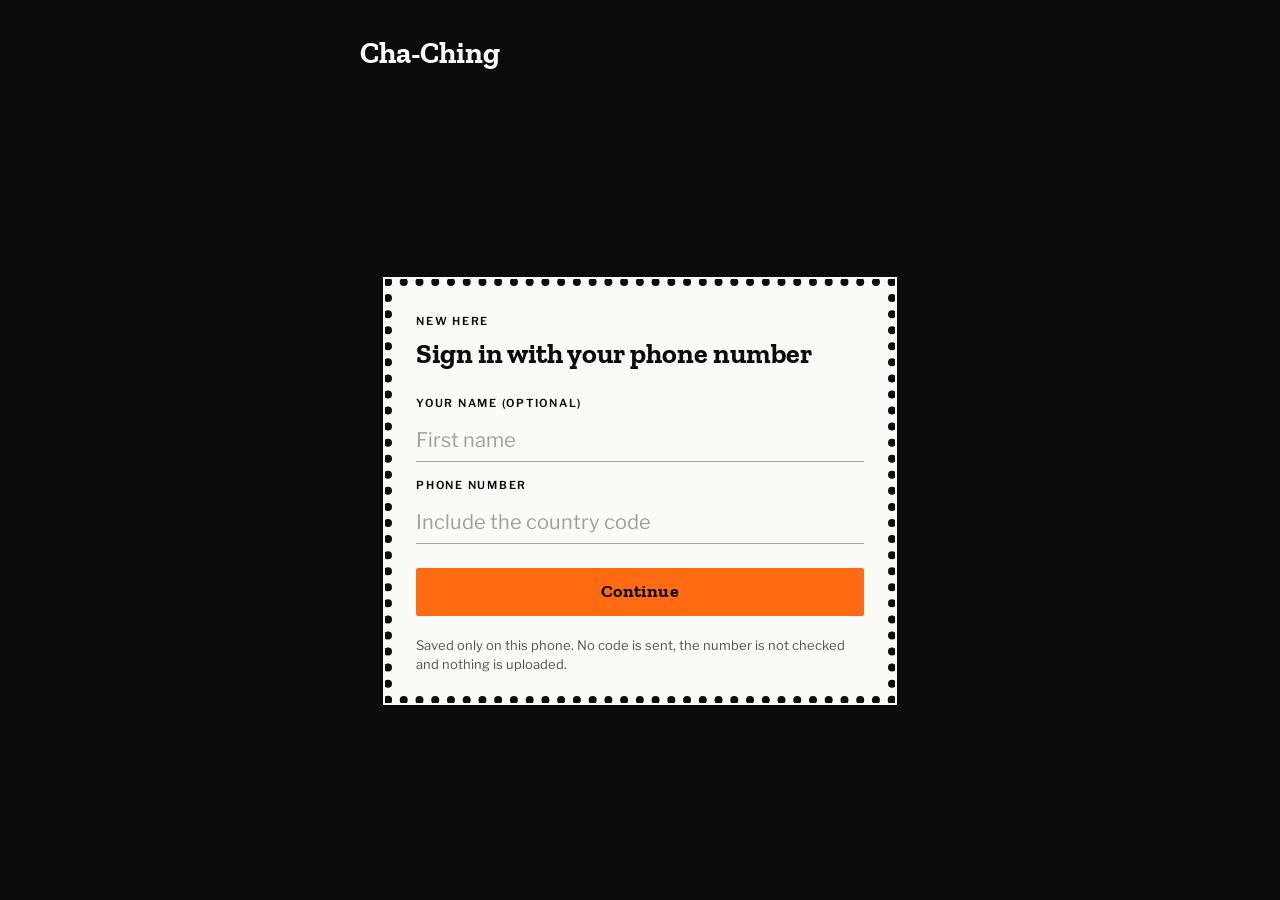
<file: index.html>
<!doctype html>
<html lang="en">
<head>
<meta charset="utf-8">
<meta name="viewport" content="width=device-width, initial-scale=1, viewport-fit=cover">
<title>Cha-Ching</title>
<meta name="description" content="Snap a receipt, read it on your device and keep a simple expense sheet. Works offline. Nothing leaves your phone.">
<meta name="color-scheme" content="dark">
<meta name="theme-color" content="#0B0B0C">
<meta name="apple-mobile-web-app-capable" content="yes">
<meta name="mobile-web-app-capable" content="yes">
<meta name="apple-mobile-web-app-status-bar-style" content="black">
<meta name="apple-mobile-web-app-title" content="Cha-Ching">
<meta name="format-detection" content="telephone=no">
<link rel="manifest" href="./manifest.webmanifest">
<link rel="icon" type="image/png" sizes="192x192" href="./icons/icon-192.png">
<link rel="apple-touch-icon" href="./icons/apple-touch-icon.png">
<link rel="apple-touch-startup-image" media="(device-width: 430px) and (device-height: 932px) and (-webkit-device-pixel-ratio: 3) and (orientation: portrait)" href="./splash/splash-1290x2796.png">
<link rel="apple-touch-startup-image" media="(device-width: 393px) and (device-height: 852px) and (-webkit-device-pixel-ratio: 3) and (orientation: portrait)" href="./splash/splash-1179x2556.png">
<link rel="apple-touch-startup-image" media="(device-width: 390px) and (device-height: 844px) and (-webkit-device-pixel-ratio: 3) and (orientation: portrait)" href="./splash/splash-1170x2532.png">
<link rel="apple-touch-startup-image" media="(device-width: 428px) and (device-height: 926px) and (-webkit-device-pixel-ratio: 3) and (orientation: portrait)" href="./splash/splash-1284x2778.png">
<link rel="apple-touch-startup-image" media="(device-width: 375px) and (device-height: 812px) and (-webkit-device-pixel-ratio: 3) and (orientation: portrait)" href="./splash/splash-1125x2436.png">
<link rel="apple-touch-startup-image" media="(device-width: 414px) and (device-height: 896px) and (-webkit-device-pixel-ratio: 3) and (orientation: portrait)" href="./splash/splash-1242x2688.png">
<link rel="apple-touch-startup-image" media="(device-width: 414px) and (device-height: 896px) and (-webkit-device-pixel-ratio: 2) and (orientation: portrait)" href="./splash/splash-828x1792.png">
<link rel="apple-touch-startup-image" media="(device-width: 375px) and (device-height: 667px) and (-webkit-device-pixel-ratio: 2) and (orientation: portrait)" href="./splash/splash-750x1334.png">
<link rel="apple-touch-startup-image" media="(device-width: 414px) and (device-height: 736px) and (-webkit-device-pixel-ratio: 3) and (orientation: portrait)" href="./splash/splash-1242x2208.png">
<link rel="apple-touch-startup-image" media="(device-width: 402px) and (device-height: 874px) and (-webkit-device-pixel-ratio: 3) and (orientation: portrait)" href="./splash/splash-1206x2622.png">
<link rel="apple-touch-startup-image" media="(device-width: 440px) and (device-height: 956px) and (-webkit-device-pixel-ratio: 3) and (orientation: portrait)" href="./splash/splash-1320x2868.png">
<link rel="apple-touch-startup-image" media="(device-width: 834px) and (device-height: 1194px) and (-webkit-device-pixel-ratio: 2) and (orientation: portrait)" href="./splash/splash-1668x2388.png">
<link rel="apple-touch-startup-image" media="(device-width: 1024px) and (device-height: 1366px) and (-webkit-device-pixel-ratio: 2) and (orientation: portrait)" href="./splash/splash-2048x2732.png">
<link rel="preconnect" href="https://fonts.googleapis.com">
<link rel="preconnect" href="https://fonts.gstatic.com" crossorigin>
<link href="https://fonts.googleapis.com/css2?family=Libre+Franklin:wght@400;500;600&family=Zilla+Slab:wght@500;700&display=swap" rel="stylesheet" media="print" onload="this.media='all'">
<noscript><link href="https://fonts.googleapis.com/css2?family=Libre+Franklin:wght@400;500;600&family=Zilla+Slab:wght@500;700&display=swap" rel="stylesheet"></noscript>
<script>try{if(JSON.parse(localStorage.getItem('receipt-snap.theme'))==='light')document.documentElement.dataset.theme='light'}catch(e){}</script>
<style>html,body{margin:0;background:#0B0B0C}html[data-theme="light"],html[data-theme="light"] body{background:#F2F2F7}</style>
<link rel="stylesheet" href="./css/theme.css">
<link rel="stylesheet" href="./css/style.css">
</head>
<body data-screen="capture">
<svg width="0" height="0" style="position:absolute" aria-hidden="true" focusable="false">
  <symbol id="i-receipt" viewBox="0 0 24 24"><path d="M5 3h14v18l-2.3-1.5L14.3 21 12 19.5 9.7 21l-2.4-1.5L5 21z"/><path d="M9 8h6M9 12h6M9 16h3"/></symbol>
  <symbol id="i-home" viewBox="0 0 24 24"><path d="M4 11l8-7 8 7M6 10v10h12V10M10 20v-5h4v5"/></symbol>
  <symbol id="i-sun" viewBox="0 0 24 24"><circle cx="12" cy="12" r="4"/><path d="M12 3v2M12 19v2M3 12h2M19 12h2M5.6 5.6l1.4 1.4M17 17l1.4 1.4M5.6 18.4L7 17M17 7l1.4-1.4"/></symbol>
  <symbol id="i-sound" viewBox="0 0 24 24"><path d="M4 9.5v5h3.5L12 18.5v-13L7.5 9.5zM15.5 9a4 4 0 0 1 0 6M18 6.5a8 8 0 0 1 0 11"/></symbol>
  <symbol id="i-cog" viewBox="0 0 24 24"><circle cx="12" cy="12" r="3"/><path d="M19.4 15a1.65 1.65 0 0 0 .33 1.82l.06.06a2 2 0 0 1 0 2.83 2 2 0 0 1-2.83 0l-.06-.06a1.65 1.65 0 0 0-1.82-.33 1.65 1.65 0 0 0-1 1.51V21a2 2 0 0 1-2 2 2 2 0 0 1-2-2v-.09A1.65 1.65 0 0 0 9 19.4a1.65 1.65 0 0 0-1.82.33l-.06.06a2 2 0 0 1-2.83 0 2 2 0 0 1 0-2.83l.06-.06a1.65 1.65 0 0 0 .33-1.82 1.65 1.65 0 0 0-1.51-1H3a2 2 0 0 1-2-2 2 2 0 0 1 2-2h.09A1.65 1.65 0 0 0 4.6 9a1.65 1.65 0 0 0-.33-1.82l-.06-.06a2 2 0 0 1 0-2.83 2 2 0 0 1 2.83 0l.06.06a1.65 1.65 0 0 0 1.82.33H9a1.65 1.65 0 0 0 1-1.51V3a2 2 0 0 1 2-2 2 2 0 0 1 2 2v.09a1.65 1.65 0 0 0 1 1.51 1.65 1.65 0 0 0 1.82-.33l.06-.06a2 2 0 0 1 2.83 0 2 2 0 0 1 0 2.83l-.06.06a1.65 1.65 0 0 0-.33 1.82V9a1.65 1.65 0 0 0 1.51 1H21a2 2 0 0 1 2 2 2 2 0 0 1-2 2h-.09a1.65 1.65 0 0 0-1.51 1z"/></symbol>
  <symbol id="i-plus" viewBox="0 0 24 24"><path d="M12 5v14M5 12h14"/></symbol>
  <symbol id="i-camera" viewBox="0 0 24 24"><path d="M3 8.5A2.5 2.5 0 0 1 5.5 6h1.8l1.6-2h6.2l1.6 2h1.8A2.5 2.5 0 0 1 21 8.5v9a2.5 2.5 0 0 1-2.5 2.5h-13A2.5 2.5 0 0 1 3 17.5z"/><circle cx="12" cy="13" r="3.5"/></symbol>
  <symbol id="i-scan" viewBox="0 0 24 24"><path d="M4 8V5.5A1.5 1.5 0 0 1 5.5 4H8M16 4h2.5A1.5 1.5 0 0 1 20 5.5V8M20 16v2.5a1.5 1.5 0 0 1-1.5 1.5H16M8 20H5.5A1.5 1.5 0 0 1 4 18.5V16M8 12h8"/></symbol>
  <symbol id="i-list" viewBox="0 0 24 24"><path d="M9 6h11M9 12h11M9 18h11M4.5 6h.01M4.5 12h.01M4.5 18h.01"/></symbol>
  <symbol id="i-settings" viewBox="0 0 24 24"><path d="M4 6h9M17 6h3M4 12h3M11 12h9M4 18h11M19 18h1"/><circle cx="15" cy="6" r="2"/><circle cx="9" cy="12" r="2"/><circle cx="17" cy="18" r="2"/></symbol>
  <symbol id="i-trash" viewBox="0 0 24 24"><path d="M4 7h16M10 11v6M14 11v6M6 7l1 13h10l1-13M9 7V4h6v3"/></symbol>
  <symbol id="i-download" viewBox="0 0 24 24"><path d="M12 4v11M7 10l5 5 5-5M5 20h14"/></symbol>
  <symbol id="i-upload" viewBox="0 0 24 24"><path d="M12 15V4M7 9l5-5 5 5M5 20h14"/></symbol>
  <symbol id="i-share" viewBox="0 0 24 24"><path d="M12 3v12M8 7l4-4 4 4M7 11H5v10h14V11h-2"/></symbol>
  <symbol id="i-shield" viewBox="0 0 24 24"><path d="M12 3l7 3v6c0 4.5-3 7.5-7 9-4-1.5-7-4.5-7-9V6z"/><path d="M9 12l2 2 4-4"/></symbol>
  <symbol id="i-install" viewBox="0 0 24 24"><rect x="6" y="2.5" width="12" height="19" rx="2.5"/><path d="M12 7v7M9 11l3 3 3-3"/></symbol>
</svg>

<header class="topbar">
  <div class="topbar-in">
    <div class="brand">Cha-Ching</div>
    <div class="top-right">
      <div id="postmark" class="postmark" role="img" aria-label="Today"><span id="pm-mon">OCT</span><span id="pm-day">22</span></div>
      <span id="top-label" class="top-label" hidden></span>
      <div id="top-toggles" class="toggles" role="group" aria-label="Quick switches">
        <span id="tg-cheat-wrap" class="swwrap" hidden><button type="button" id="tg-cheat" class="sw" role="switch" aria-checked="false" aria-label="Cheat day"><span class="knob"><span class="em" aria-hidden="true">&#127829;</span></span></button></span>
        <button type="button" id="tg-theme" class="sw" role="switch" aria-checked="false" aria-label="Light theme"><span class="knob"><svg class="i-off" viewBox="0 0 24 24" aria-hidden="true"><path d="M20 14.5A8 8 0 1 1 9.5 4 6.5 6.5 0 0 0 20 14.5z"/></svg><svg class="i-on" viewBox="0 0 24 24" aria-hidden="true"><circle cx="12" cy="12" r="4"/><path d="M12 3v2M12 19v2M3 12h2M19 12h2M5.6 5.6l1.4 1.4M17 17l1.4 1.4M5.6 18.4L7 17M17 7l1.4-1.4"/></svg></span></button>
        <button type="button" id="tg-sound" class="sw" role="switch" aria-checked="true" aria-label="Sound"><span class="knob"><svg class="i-off" viewBox="0 0 24 24" aria-hidden="true"><path d="M4 9.5v5h3.5L12 18.5v-13L7.5 9.5zM16 9.5l5 5M21 9.5l-5 5"/></svg><svg class="i-on" viewBox="0 0 24 24" aria-hidden="true"><path d="M4 9.5v5h3.5L12 18.5v-13L7.5 9.5zM15.5 9a4 4 0 0 1 0 6"/></svg></span></button>
      </div>
      <div id="menu-wrap" class="menu-wrap">
        <button type="button" id="menu-btn" class="dots" aria-label="More options" aria-haspopup="menu" aria-expanded="false"><svg viewBox="0 0 24 24" aria-hidden="true"><circle cx="12" cy="5" r="2"/><circle cx="12" cy="12" r="2"/><circle cx="12" cy="19" r="2"/></svg></button>
        <ul id="menu" class="menu" role="menu" aria-label="More options">
          <li role="none"><button type="button" role="menuitem" id="menu-settings"><svg class="ic" aria-hidden="true"><use href="#i-cog"/></svg><span>Settings</span></button></li>
          <li role="none"><button type="button" role="menuitem" id="menu-invite"><span class="em" aria-hidden="true">&#128587;</span><span>Invite a friend</span></button></li>
        </ul>
      </div>
    </div>
  </div>
</header>

<main id="main">
  <section id="view-welcome" class="view" aria-labelledby="wel-h" hidden>
    <div id="wel-form-wrap" class="screen">
      <div class="stamp paper wel-card">
        <p class="lbl">NEW HERE</p>
        <h1 id="wel-h" class="big">Sign in with your phone number</h1>
        <form id="welcome-form" class="wel-form" novalidate>
          <label class="lbl" for="w-name">YOUR NAME (OPTIONAL)</label>
          <input id="w-name" class="line-in" type="text" maxlength="40" autocomplete="given-name" autocapitalize="words" placeholder="First name">
          <label class="lbl" for="w-phone">PHONE NUMBER</label>
          <input id="w-phone" class="line-in" type="tel" inputmode="tel" autocomplete="tel" maxlength="24" placeholder="Include the country code">
          <button type="submit" class="btn btn-primary">Continue</button>
        </form>
        <p class="small-note">Saved only on this phone. No code is sent, the number is not checked and nothing is uploaded.</p>
      </div>
    </div>
    <div id="wel-done" class="screen" hidden>
      <div class="stamp paper wel-card">
        <p class="lbl">WELCOME</p>
        <h1 id="wel-name" class="big"></h1>
        <p>Snap a receipt and your expense sheet fills itself in. Everything stays on this phone.</p>
        <button type="button" id="btn-start" class="btn btn-primary">Start</button>
      </div>
    </div>
  </section>

  <section id="view-home" class="view" aria-labelledby="home-h" hidden>
    <p id="home-date" class="lbl lbl-g"></p>
    <h1 id="home-h" class="big home-h">Hello</h1>
    <div id="home-card" class="stamp paper home-card" role="button" tabindex="0" aria-label="Open the sheet">
      <p id="home-count" class="lbl">TODAY</p>
      <div id="home-totals" class="totals"></div>
      <div id="home-limit" class="home-limit" hidden>
        <p id="home-limit-text" class="home-limit-text"></p>
        <div class="lim-bar"><i id="lim-fill"></i></div>
      </div>
    </div>
    <button type="button" id="btn-limit" class="btn limit-btn"></button>
    <div class="home-actions">
      <button type="button" id="btn-home-scan" class="btn btn-primary tile"><svg class="ic" aria-hidden="true"><use href="#i-camera"/></svg><span>Snap it!</span></button>
      <button type="button" id="btn-add" class="btn tile"><svg class="ic" aria-hidden="true"><use href="#i-plus"/></svg><span>Spill the beans</span></button>
    </div>
  </section>

  <div id="limit-dialog" class="dialog" role="dialog" aria-modal="true" aria-labelledby="ld-title" hidden>
    <div class="dialog-card stamp paper">
      <div class="q-emoji" aria-hidden="true">&#128721;</div>
      <h2 id="ld-title" class="big q-title">Pocket Police, On Duty</h2>
      <p class="q-sub">Set a daily spending limit. If you go over, the card blinks red until you flip Cheat day.</p>
      <div class="q-amount ld-amount">
        <span class="q-cur"><span id="ld-sym">Rs</span><select id="ld-cur" aria-label="Currency"></select></span>
        <input id="ld-amount" class="q-in" type="text" inputmode="decimal" placeholder="0.00" enterkeyhint="done" aria-label="Daily limit">
      </div>
      <p id="ld-err" class="q-error" aria-live="polite"></p>
      <div class="ld-actions">
        <button type="button" id="ld-save" class="btn btn-primary">Set limit</button>
        <button type="button" id="ld-cancel" class="btn">Forget it</button>
      </div>
      <button type="button" id="ld-remove" class="btn-link ld-remove" hidden>Remove my limit</button>
    </div>
  </div>

  <section id="view-quest" class="view" aria-labelledby="q-title" hidden>
    <div class="q-top">
      <button type="button" id="q-back" class="btn-link">Back</button>
      <span id="q-step" class="lbl"></span>
      <button type="button" id="q-cancel" class="btn-link">Forget it</button>
    </div>
    <div class="stamp paper q-card">
      <div id="q-emoji" class="q-emoji" aria-hidden="true">&#128527;</div>
      <h1 id="q-title" class="big q-title"></h1>
      <p id="q-sub" class="q-sub"></p>
      <div id="q-body" class="q-body"></div>
    </div>
    <div class="q-actions"><button type="button" id="q-next" class="btn btn-primary">And then?</button></div>
  </section>

  <section id="view-summary" class="view" aria-labelledby="sum-h" hidden>
    <div class="view-head">
      <h1 id="sum-h">Bill summary</h1>
      <button type="button" id="btn-sum-back" class="btn-link">Back</button>
    </div>
    <div class="stamp paper sum-card"><pre id="sum-text" class="sum-pre"></pre></div>
    <div class="sum-actions">
      <button type="button" id="btn-sum-copy" class="btn">Grab the text</button>
      <button type="button" id="btn-sum-pdf" class="btn btn-primary">Get the paperwork (PDF)</button>
    </div>
  </section>

  <section id="view-scan" class="view" aria-labelledby="scan-h" hidden>
    <h1 id="scan-h" class="sr-only">Snap it!</h1>

    <div id="capture" class="screen">
      <div class="stamp viewfinder">
        <div id="vf" class="vf-frame">
          <video id="cam" playsinline muted autoplay aria-label="Camera preview"></video>
          <div class="ph" aria-hidden="true">
            <div class="ph-receipt">
              <i class="ph-c" style="width:92px;height:9px;background:var(--ph-mid)"></i>
              <i class="ph-c" style="width:112px;height:5px;background:var(--ph-line);margin-bottom:6px"></i>
              <div class="ph-row"><i style="width:78px"></i><i style="width:30px"></i></div>
              <div class="ph-row"><i style="width:60px"></i><i style="width:30px"></i></div>
              <div class="ph-row"><i style="width:90px"></i><i style="width:34px"></i></div>
              <div class="ph-row"><i style="width:50px"></i><i style="width:28px"></i></div>
              <div class="ph-rule"></div>
              <div class="ph-row ph-total"><i style="width:44px"></i><i style="width:50px"></i></div>
            </div>
          </div>
          <div class="flash"></div>
        </div>
      </div>
      <p id="cam-caption" class="caption" aria-live="polite">Keep the receipt inside the stamp.</p>
      <button type="button" id="cam-allow" class="btn-link cam-allow" hidden>Let me see</button>
      <div class="controls">
        <div class="c-left">
          <input id="file-upload" class="sr-only" type="file" accept="image/*">
          <label for="file-upload" class="btn btn-sm">Got a pic?</label>
        </div>
        <button type="button" id="btn-snap" class="shutter" aria-label="Take photo"><span>SNAP</span></button>
        <div class="c-right"><button type="button" id="btn-sheet" class="btn btn-sm">Damages!</button></div>
      </div>
      <input id="file-camera" class="sr-only" type="file" accept="image/*" capture="environment" tabindex="-1">
      <button type="button" id="btn-manual" class="btn-link">No receipt? No problem</button>
    </div>

    <div id="work" class="screen" hidden>
      <div id="reading" class="reading" hidden>
        <div class="stamp viewfinder">
          <figure id="preview" class="vf-frame" hidden><img id="preview-img" alt="Receipt photo"></figure>
        </div>
        <div id="progress" class="progress">
          <div id="progress-bar" class="progress-track" role="progressbar" aria-label="Scan progress" aria-valuemin="0" aria-valuemax="100" aria-valuenow="0"><div id="progress-fill" class="progress-fill"></div></div>
          <p id="progress-text" class="progress-text" aria-live="polite"></p>
        </div>
      </div>

      <form id="form" class="review" hidden novalidate autocomplete="off">
        <h2 id="form-title" class="sr-only">Check the details</h2>
        <p id="form-hint" class="notice" hidden></p>
        <div class="stamp paper">
          <div id="seal" class="seal" aria-hidden="true">
            <div class="seal-in"><span id="seal-cat" class="seal-cat"></span><span id="seal-date" class="seal-date"></span></div>
          </div>
          <div class="fld fld-shop" data-f="shop">
            <label class="lbl" for="f-shop">SHOP</label>
            <textarea id="f-shop" class="shop-in" rows="1" maxlength="120" placeholder="Tap to add the shop" autocapitalize="words" enterkeyhint="next"></textarea>
          </div>
          <hr class="rule">
          <div class="fld" data-f="amount">
            <label class="lbl" for="f-amount">AMOUNT</label>
            <div class="amount-row">
              <span class="cur"><span id="cur-sym" class="cur-sym">Rs</span><select id="f-currency" aria-label="Currency"></select></span>
              <input id="f-amount" class="amt-in" type="text" inputmode="decimal" placeholder="0.00" required enterkeyhint="done">
            </div>
            <span id="amt-measure" class="amt-measure" aria-hidden="true"></span>
          </div>
          <hr class="rule">
          <div class="date-row">
            <div class="fld" data-f="date">
              <label class="lbl" for="f-date">DATE</label>
              <div class="date-val"><span id="date-text" class="date-text"></span><input id="f-date" type="date" required></div>
            </div>
            <span class="cat-btn">Change category<select id="f-category" aria-label="Category"></select></span>
          </div>
        </div>

        <div class="pay-block">
          <div class="pay-row">
            <span class="lbl lbl-g">TYPE</span>
            <div class="seg" role="group" aria-label="Type">
              <button type="button" id="k-exp" aria-pressed="true">Money out</button>
              <button type="button" id="k-inc" aria-pressed="false">Money in</button>
            </div>
          </div>
          <div id="pay-wrap">
            <div class="pay-row">
              <span class="lbl lbl-g">PAID WITH</span>
              <div class="seg" role="group" aria-label="Paid with">
                <button type="button" id="p-cash" aria-pressed="true">Cash</button>
                <button type="button" id="p-card" aria-pressed="false">Card</button>
              </div>
            </div>
            <input id="f-card" class="card-in" type="text" maxlength="40" placeholder="Card name, e.g. Visa 4521" autocapitalize="words" hidden>
          </div>
        </div>

        <details id="more" class="more">
          <summary>Note and scanned text</summary>
          <label class="more-f"><span class="lbl lbl-g">NOTE (OPTIONAL)</span><textarea id="f-note" rows="2" maxlength="500"></textarea></label>
          <div id="raw" hidden><span class="lbl lbl-g">SCANNED TEXT</span><pre id="raw-text"></pre></div>
        </details>

        <div class="lbl lbl-g sheet-lbl">SHEET, LATEST ROWS</div>
        <div id="sheet-rows" class="sheet"></div>

        <button type="button" id="btn-delete" class="btn-link link-danger" hidden>Make it disappear</button>

        <div class="actions">
          <button type="button" id="btn-discard" class="btn">Nope, again</button>
          <button type="submit" id="btn-save" class="btn btn-primary">Lock it in</button>
        </div>
      </form>
    </div>
  </section>

  <section id="view-expenses" class="view" aria-labelledby="exp-h" hidden>
    <div class="view-head">
      <h1 id="exp-h">Sheet</h1>
      <label id="month-wrap" class="month"><span class="sr-only">Month</span><select id="month"></select></label>
    </div>
    <div id="summary" class="stamp paper summary" hidden>
      <p id="summary-count" class="lbl"></p>
      <div id="totals" class="totals"></div>
    </div>
    <div id="sum-grid" class="sum-grid" hidden>
      <button type="button" id="btn-sum-week" class="btn">How was my week?</button>
      <button type="button" id="btn-sum-month" class="btn">Judge my month</button>
    </div>
    <ul id="list" class="list"></ul>
    <div id="empty" class="empty" hidden>
      <h2>No entries yet</h2>
      <p>Scan your first receipt and it will be added to the sheet.</p>
      <button type="button" id="btn-first" class="btn btn-primary">Snap it!</button>
    </div>
  </section>

  <section id="view-settings" class="view" aria-labelledby="set-h" hidden>
    <div class="view-head"><h1 id="set-h">Settings</h1></div>
    <div class="sec">
      <label class="lbl lbl-g" for="s-currency">DEFAULT CURRENCY</label>
      <select id="s-currency" class="sel"></select>
    </div>
    <div class="sec">
      <h2>Export</h2>
      <label class="lbl lbl-g" for="export-scope">EXPENSES TO INCLUDE</label>
      <select id="export-scope" class="sel"><option value="filter">Current month filter</option><option value="all">All expenses</option></select>
      <button type="button" id="btn-csv" class="btn">Spreadsheet-ify</button>
      <p class="note">Opens in Excel, Numbers or Google Sheets.</p>
    </div>
    <div class="sec">
      <h2>Backup</h2>
      <button type="button" id="btn-backup" class="btn">Export JSON backup</button>
      <input id="file-import" class="sr-only" type="file" accept="application/json,.json">
      <label for="file-import" class="btn">Import JSON backup</label>
      <p class="note">A backup holds every expense with its thumbnail. Importing adds to what is already here.</p>
    </div>
    <div id="install-card" class="sec" hidden>
      <h2>Install</h2>
      <button type="button" id="btn-install" class="btn btn-primary" hidden>Install app</button>
      <p id="ios-hint" class="note" hidden>Tap <strong>Share</strong> <svg class="ic ic-inline" aria-hidden="true"><use href="#i-share"/></svg> then <strong>Add to Home Screen</strong> to use Cha-Ching like an app.</p>
    </div>
    <div class="sec">
      <h2>Everything stays on this device</h2>
      <p class="note">Photos are read by a text reader running inside your browser and are never uploaded. Expenses are stored only in this browser. The reader (a few MB) is downloaded once on your first scan, after that scanning works offline.</p>
    </div>
    <div id="profile-card" class="sec" hidden>
      <h2>Your details</h2>
      <p id="profile-text" class="note"></p>
      <button type="button" id="btn-signout" class="btn">Remove my details</button>
    </div>
    <div class="sec">
      <h2>Data</h2>
      <button type="button" id="btn-clear" class="btn btn-danger">Clear all data</button>
    </div>
    <p class="note credit">Part of my portfolio: <a href="https://naweenkavinda.github.io/portfolio/">naweenkavinda.github.io/portfolio</a></p>
  </section>
</main>

<nav class="tabbar" aria-label="Main">
  <div class="tabbar-in">
    <button type="button" class="tab" data-view="home"><svg class="ic" aria-hidden="true"><use href="#i-home"/></svg><span>Home</span></button>
    <button type="button" class="tab" data-view="scan"><svg class="ic" aria-hidden="true"><use href="#i-scan"/></svg><span>Scan</span></button>
    <button type="button" class="tab" data-view="expenses"><svg class="ic" aria-hidden="true"><use href="#i-list"/></svg><span>Damages!</span></button>
  </div>
</nav>

<div id="toast" class="toast" role="status" aria-live="polite" hidden></div>
<div id="drop" class="drop-overlay" hidden><span>Drop the photo to scan it</span></div>
<noscript><p class="noscript">Cha-Ching needs JavaScript to run.</p></noscript>

<script src="js/parser.js"></script>
<script src="js/db.js"></script>
<script src="js/ocr.js"></script>
<script src="js/camera.js"></script>
<script src="js/coins.js"></script>
<script src="js/app.js"></script>
</body>
</html>
</file>
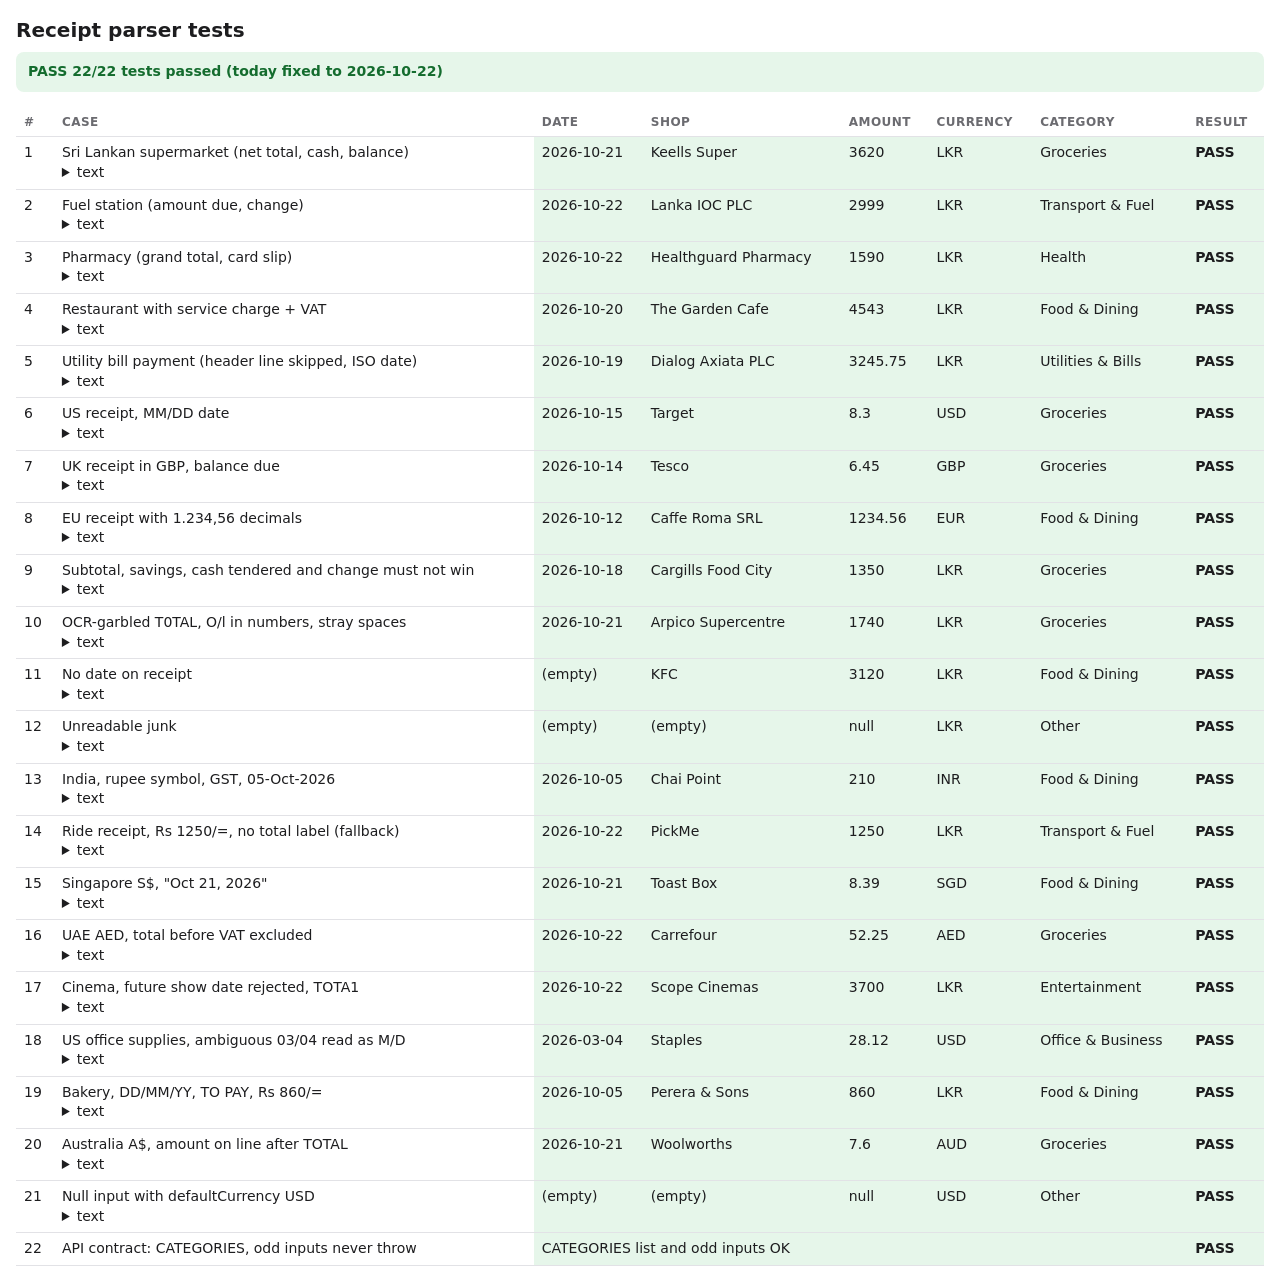
<file: tests/parser-tests.html>
<!doctype html>
<html lang="en">
<head>
<meta charset="utf-8">
<meta name="viewport" content="width=device-width,initial-scale=1">
<title>Parser tests</title>
<style>
  :root { --bg: #ffffff; --fg: #1d1d1f; --muted: #6b6b70; --line: #e2e2e6; --ok: #e6f6ea; --okfg: #146c2e; --bad: #fdeaea; --badfg: #a3191d; }
  @media (prefers-color-scheme: dark) {
    :root { --bg: #151517; --fg: #ececf0; --muted: #9a9aa2; --line: #2c2c31; --ok: #12301c; --okfg: #7fd99a; --bad: #3a1517; --badfg: #ff9a9a; }
  }
  body { background: var(--bg); color: var(--fg); font: 14px/1.4 system-ui, -apple-system, "Segoe UI", sans-serif; margin: 0; padding: 16px; }
  h1 { font-size: 20px; margin: 0 0 8px; }
  #summary { font-weight: 600; margin: 0 0 16px; padding: 10px 12px; border-radius: 8px; }
  #summary.pass { background: var(--ok); color: var(--okfg); }
  #summary.fail { background: var(--bad); color: var(--badfg); }
  .wrap { overflow-x: auto; }
  table { border-collapse: collapse; width: 100%; min-width: 760px; }
  th, td { border-bottom: 1px solid var(--line); padding: 6px 8px; text-align: left; vertical-align: top; }
  th { font-size: 12px; text-transform: uppercase; letter-spacing: .04em; color: var(--muted); }
  td.ok { background: var(--ok); }
  td.bad { background: var(--bad); color: var(--badfg); }
  .got { display: block; font-size: 12px; }
  details pre { white-space: pre-wrap; font-size: 12px; color: var(--muted); margin: 6px 0 0; }
  .res { font-weight: 700; }
</style>
</head>
<body>
<h1>Receipt parser tests</h1>
<p id="summary">Running...</p>
<div class="wrap">
<table>
  <thead><tr><th>#</th><th>Case</th><th>Date</th><th>Shop</th><th>Amount</th><th>Currency</th><th>Category</th><th>Result</th></tr></thead>
  <tbody id="rows"></tbody>
</table>
</div>
<script src="../js/parser.js"></script>
<script>
(function () {
  var TODAY = new Date(2026, 9, 22);
  var FIELDS = ['date', 'shop', 'amount', 'currency', 'category'];
  function T(lines) { return lines.join('\n'); }

  var CASES = [
    { name: 'Sri Lankan supermarket (net total, cash, balance)', text: T([
      'KEELLS SUPER',
      'No. 45, Sample Road, Colombo 03',
      'Tel: 011 0000000',
      'VAT Reg No: 100000000-7000',
      'TAX INVOICE',
      'Date: 21/10/2026  Time: 18:42',
      'Bill No: 004512',
      '----------------------------------------',
      'Item              Qty   Price    Amount',
      'Basmathi Rice 5kg  1  1,450.00  1,450.00',
      'Anchor Milk Powder 400g 1 1,190.00 1,190.00',
      'Red Dhal 1kg       2   385.00     770.00',
      'Coconut            3   120.00     360.00',
      '----------------------------------------',
      'SUB TOTAL                       3,770.00',
      'Discount                         -150.00',
      'NET TOTAL                Rs. 3,620.00',
      'CASH                            5,000.00',
      'BALANCE                         1,380.00',
      'No of Items: 4',
      'Thank you! Come again'
    ]), expect: { date: '2026-10-21', shop: 'Keells Super', amount: 3620, currency: 'LKR', category: 'Groceries' } },

    { name: 'Fuel station (amount due, change)', text: T([
      'LANKA IOC PLC',
      'IOC FILLING STATION - KOTTAWA',
      'Dealer: Sample Fuel Mart',
      'Tel 011-0000000',
      'Dt: 22-10-2026 07:15',
      'Pump No: 03  Nozzle: 2',
      'Product: PETROL 92 OCTANE',
      'Rate (Rs/L):   299.00',
      'Volume (L):    10.03',
      'AMOUNT DUE:  Rs 2,999.00',
      'CASH         3,000.00',
      'CHANGE           1.00'
    ]), expect: { date: '2026-10-22', shop: 'Lanka IOC PLC', amount: 2999, currency: 'LKR', category: 'Transport & Fuel' } },

    { name: 'Pharmacy (grand total, card slip)', text: T([
      'Healthguard Pharmacy',
      'Sample Place, Colombo 02',
      'Hotline: 011 000 0000',
      'INVOICE #: HG-22145',
      '22.10.2026   10:05 AM',
      'Panadol 500mg x 2      260.00',
      'Vitamin C Tab x 30   1,150.00',
      'Cetirizine 10mg x 10   180.00',
      'Sub Total            1,590.00',
      'Total Items: 3',
      'GRAND TOTAL     LKR 1,590.00',
      'Card  ************4521',
      'VISA               1,590.00'
    ]), expect: { date: '2026-10-22', shop: 'Healthguard Pharmacy', amount: 1590, currency: 'LKR', category: 'Health' } },

    { name: 'Restaurant with service charge + VAT', text: T([
      'THE GARDEN CAFE',
      '1 Sample Rd, Colombo 03',
      'Tel: +94 11 0000000',
      'Table: 12   Pax: 2   Server: 04',
      'Date: 20/10/2026  20:15',
      '1 Chicken Kottu          1,850.00',
      '2 Lime Juice x 2           900.00',
      '1 Chocolate Cake           750.00',
      'Sub Total                3,500.00',
      'Service Charge 10%         350.00',
      'VAT 18%                    693.00',
      'TOTAL (Incl. Taxes)  Rs 4,543.00',
      'Card Payment             4,543.00'
    ]), expect: { date: '2026-10-20', shop: 'The Garden Cafe', amount: 4543, currency: 'LKR', category: 'Food & Dining' } },

    { name: 'Utility bill payment (header line skipped, ISO date)', text: T([
      '*** CUSTOMER COPY ***',
      'DIALOG AXIATA PLC',
      'Bill Payment Receipt',
      'Receipt No: DGP/2026/884512',
      'Account No: 8001234567',
      'Paid On: 2026-10-19 14:22',
      'Payment Method: Cash',
      'Amount Paid: LKR 3,245.75',
      'Thank You for choosing Dialog'
    ]), expect: { date: '2026-10-19', shop: 'Dialog Axiata PLC', amount: 3245.75, currency: 'LKR', category: 'Utilities & Bills' } },

    { name: 'US receipt, MM/DD date', text: T([
      'TARGET',
      'Store #1234  Minneapolis, MN',
      '(612) 555-0198',
      '10/15/2026 03:42 PM',
      'GROCERY',
      '  BANANAS          1.29',
      '  WHOLE MILK       3.49',
      '  BREAD            2.99',
      'SUBTOTAL           7.77',
      'TAX 6.875%         0.53',
      'TOTAL            $ 8.30',
      'VISA CHARGE      $ 8.30',
      'CHANGE DUE       $ 0.00'
    ]), expect: { date: '2026-10-15', shop: 'Target', amount: 8.30, currency: 'USD', category: 'Groceries' } },

    { name: 'UK receipt in GBP, balance due', text: T([
      'TESCO',
      'Express',
      'Kensington High St London W8',
      'VAT No. GB 000 0000 00',
      'Sandwich Meal Deal     £3.85',
      'Coca Cola 500ml        £1.65',
      'Walkers Crisps         £0.95',
      'BALANCE DUE            £6.45',
      'Contactless            £6.45',
      'CHANGE                 £0.00',
      '14/10/26  12:31  ST:2134 OP:12 TE:4'
    ]), expect: { date: '2026-10-14', shop: 'Tesco', amount: 6.45, currency: 'GBP', category: 'Groceries' } },

    { name: 'EU receipt with 1.234,56 decimals', text: T([
      'CAFFE ROMA SRL',
      'Via del Corso 112, Roma',
      'P.IVA 01234567890',
      'Data 12/10/2026 Ora 13:05',
      '2 x Cappuccino        3,00',
      '1 x Cornetto          1,50',
      'Vassoio catering  1.230,06',
      'TOTALE EUR        1.234,56',
      'CONTANTI          1.250,00',
      'RESTO                15,44'
    ]), expect: { date: '2026-10-12', shop: 'Caffe Roma SRL', amount: 1234.56, currency: 'EUR', category: 'Food & Dining' } },

    { name: 'Subtotal, savings, cash tendered and change must not win', text: T([
      'CARGILLS FOOD CITY',
      'Kirulapone',
      'No. 12, Sample Rd, Colombo 06',
      'Cashier: 07   POS 03',
      'Date 18/10/2026 Time 11:20',
      'SUGAR 1KG            2 x 290.00     580.00',
      'WHITE BREAD                         180.00',
      'EGGS 10PK                           650.00',
      'SUBTOTAL                          1,410.00',
      'TOTAL SAVINGS                        60.00',
      'TOTAL                           1,350.00',
      'CASH TENDERED                   10,000.00',
      'CHANGE                           8,650.00',
      'TOTAL QTY                               4'
    ]), expect: { date: '2026-10-18', shop: 'Cargills Food City', amount: 1350, currency: 'LKR', category: 'Groceries' } },

    { name: 'OCR-garbled T0TAL, O/l in numbers, stray spaces', text: T([
      '~~~~~~~~~~~~~~~~',
      ' *** ARPICO SUPERCENTRE ***',
      ' Hyde Park Corner, Colombo 02',
      ' ================',
      ' 0ate: 2l/1O/2O26',
      ' Rlce 5kg       1,450.0O',
      ' Sugar  l kg      29O.00',
      ' -----------------',
      ' SUB T0TAL     1,74O.00',
      ' T0TAL      Rs.1,74O .00',
      ' CASH       2,000.00',
      ' BALANCE      260.00'
    ]), expect: { date: '2026-10-21', shop: 'Arpico Supercentre', amount: 1740, currency: 'LKR', category: 'Groceries' } },

    { name: 'No date on receipt', text: T([
      'KFC',
      'Majestic City',
      'ORDER # 245',
      'DINE IN',
      '1 Zinger Burger Meal    1,690.00',
      '1 Hot & Crispy 2pc        980.00',
      '1 Pepsi Large             450.00',
      'NET AMOUNT              3,120.00',
      'Thank you, visit again'
    ]), expect: { date: '', shop: 'KFC', amount: 3120, currency: 'LKR', category: 'Food & Dining' } },

    { name: 'Unreadable junk', text: T([
      "~~~~ ,.,.;; ''",
      '|| ;: ~~ =',
      ".-.- --- 1' ..",
      '@#%& ^^',
      'ii ll !!'
    ]), expect: { date: '', shop: '', amount: null, currency: 'LKR', category: 'Other' } },

    { name: 'India, rupee symbol, GST, 05-Oct-2026', text: T([
      'CHAI POINT',
      'Indiranagar, Bengaluru',
      'GSTIN: 29AAAAA0000A1Z5',
      'Bill No: CP-88213   Date: 05-Oct-2026',
      'Masala Chai x 2        ₹ 120.00',
      'Samosa x 2             ₹ 80.00',
      'CGST 2.5%               5.00',
      'SGST 2.5%               5.00',
      'Total Payable         ₹ 210.00'
    ]), expect: { date: '2026-10-05', shop: 'Chai Point', amount: 210, currency: 'INR', category: 'Food & Dining' } },

    { name: 'Ride receipt, Rs 1250/=, no total label (fallback)', text: T([
      'PickMe',
      'Trip Receipt',
      '22 Oct 2026, 08:45 AM',
      'From: Rajagiriya',
      'To: Colombo 07',
      'Distance 8.4 km',
      'Fare        Rs 1250/=',
      'Paid by Cash'
    ]), expect: { date: '2026-10-22', shop: 'PickMe', amount: 1250, currency: 'LKR', category: 'Transport & Fuel' } },

    { name: 'Singapore S$, "Oct 21, 2026"', text: T([
      'TOAST BOX',
      'Raffles City #B1-20',
      'GST Reg No: 200000000K',
      'Oct 21, 2026  12:10',
      'Kaya Toast Set       S$ 5.80',
      'Teh C                S$ 1.90',
      'Subtotal             S$ 7.70',
      'GST 9%               S$ 0.69',
      'Total                S$ 8.39'
    ]), expect: { date: '2026-10-21', shop: 'Toast Box', amount: 8.39, currency: 'SGD', category: 'Food & Dining' } },

    { name: 'UAE AED, total before VAT excluded', text: T([
      'TAX INVOICE',
      'CARREFOUR',
      'City Centre Deira, Dubai',
      'TRN: 100000000000003',
      '22/10/2026 19:05',
      'Water 1.5L x 6        AED 9.75',
      'Basmati Rice 5kg      AED 40.01',
      'Total Before VAT      AED 49.76',
      'VAT 5%                AED 2.49',
      'Total Amount Incl VAT AED 52.25',
      'Paid Card             AED 52.25'
    ]), expect: { date: '2026-10-22', shop: 'Carrefour', amount: 52.25, currency: 'AED', category: 'Groceries' } },

    { name: 'Cinema, future show date rejected, TOTA1', text: T([
      'SCOPE CINEMAS',
      'Colombo City Centre',
      'E-TICKET',
      'Movie: Dune Part Three',
      'Show Date: 25/10/2026 19:30',
      'Hall 2  Seats: F7, F8',
      'Booked: 22/10/2026 09:12',
      'Tickets 2 x 1,800.00',
      'Convenience Fee 100.00',
      'TOTA1: LKR 3,700.00'
    ]), expect: { date: '2026-10-22', shop: 'Scope Cinemas', amount: 3700, currency: 'LKR', category: 'Entertainment' } },

    { name: 'US office supplies, ambiguous 03/04 read as M/D', text: T([
      'STAPLES',
      'Store 0421',
      'Tel (617) 555-0142',
      '03/04/2026 10:22',
      'COPY PAPER 8.5X11     2 @ 9.99    19.98',
      'BIC PENS 12PK                     6.49',
      'SUBTOTAL                         26.47',
      'SALES TAX 6.25%                   1.65',
      'TOTAL                          $28.12',
      'AMEX                           28.12'
    ]), expect: { date: '2026-03-04', shop: 'Staples', amount: 28.12, currency: 'USD', category: 'Office & Business' } },

    { name: 'Bakery, DD/MM/YY, TO PAY, Rs 860/=', text: T([
      'PERERA & SONS',
      'Bakers & Confectioners',
      'Nawala Road, Rajagiriya',
      '05/10/26 16:40  INV 55821',
      'Fish Bun x 4        360.00',
      'Chicken Roll x 2    320.00',
      'Tea x 2             180.00',
      'TO PAY  Rs. 860/=',
      'CASH    Rs. 1000/=',
      'BAL     Rs. 140/='
    ]), expect: { date: '2026-10-05', shop: 'Perera & Sons', amount: 860, currency: 'LKR', category: 'Food & Dining' } },

    { name: 'Australia A$, amount on line after TOTAL', text: T([
      'Woolworths',
      'Bondi Junction NSW 2022',
      'ABN 00 000 000 000',
      'Fresh Milk 2L          A$ 3.10',
      'Avocado x 3            A$ 4.50',
      'TOTAL',
      'A$ 7.60',
      'EFTPOS                 A$ 7.60',
      'Date 21/10/2026 18:03'
    ]), expect: { date: '2026-10-21', shop: 'Woolworths', amount: 7.60, currency: 'AUD', category: 'Groceries' } },

    { name: 'Null input with defaultCurrency USD', text: null, opts: { defaultCurrency: 'USD' },
      expect: { date: '', shop: '', amount: null, currency: 'USD', category: 'Other' } }
  ];

  var rowsEl = document.getElementById('rows');
  var pass = 0, total = 0;

  function cell(tr, text, cls, got) {
    var td = document.createElement('td');
    td.textContent = text;
    if (cls) td.className = cls;
    if (got !== undefined) { var s = document.createElement('span'); s.className = 'got'; s.textContent = 'got: ' + got; td.appendChild(s); }
    tr.appendChild(td);
    return td;
  }
  function show(v) { return v === null ? 'null' : v === '' ? '(empty)' : String(v); }
  function same(f, e, a) {
    if (f === 'amount') return e === null ? a === null : typeof a === 'number' && Math.abs(a - e) < 0.005;
    return a === e;
  }

  CASES.forEach(function (c, idx) {
    total++;
    var actual, err = '';
    try {
      var opts = { today: TODAY };
      if (c.opts) for (var k in c.opts) opts[k] = c.opts[k];
      actual = ReceiptParser.parse(c.text, opts) || {};
    } catch (e) { err = String(e && e.message || e); actual = {}; }
    var tr = document.createElement('tr'), ok = !err;
    cell(tr, String(idx + 1));
    var nameTd = cell(tr, c.name);
    var det = document.createElement('details'), sum = document.createElement('summary'), pre = document.createElement('pre');
    sum.textContent = 'text'; pre.textContent = c.text == null ? '(null)' : c.text + (err ? '\n\nERROR: ' + err : '');
    det.appendChild(sum); det.appendChild(pre); nameTd.appendChild(det);
    FIELDS.forEach(function (f) {
      var good = same(f, c.expect[f], actual[f]);
      if (!good) ok = false;
      cell(tr, show(c.expect[f]), good ? 'ok' : 'bad', good ? undefined : show(actual[f]));
    });
    if (ok) pass++;
    cell(tr, ok ? 'PASS' : 'FAIL', 'res ' + (ok ? 'ok' : 'bad'));
    rowsEl.appendChild(tr);
  });

  (function contract() {
    total++;
    var ok = false, note = '';
    try {
      var want = ['Groceries', 'Food & Dining', 'Transport & Fuel', 'Shopping', 'Health', 'Utilities & Bills', 'Entertainment', 'Travel', 'Office & Business', 'Other'];
      var cats = ReceiptParser.CATEGORIES;
      var odd = [undefined, 123, {}, [], '   ', '\n\n\n', 'TOTAL', 'TOTAL\n'].map(function (x) { return ReceiptParser.parse(x, 'not-an-object'); });
      ok = JSON.stringify(cats) === JSON.stringify(want) && odd.every(function (r) {
        return r && typeof r.date === 'string' && typeof r.shop === 'string' && (r.amount === null || typeof r.amount === 'number') &&
          r.currency === 'LKR' && want.indexOf(r.category) >= 0;
      });
      note = ok ? 'CATEGORIES list and odd inputs OK' : 'contract mismatch';
    } catch (e) { note = 'threw: ' + (e && e.message || e); }
    var tr = document.createElement('tr');
    cell(tr, String(total));
    cell(tr, 'API contract: CATEGORIES, odd inputs never throw');
    var td = document.createElement('td'); td.colSpan = 5; td.textContent = note; td.className = ok ? 'ok' : 'bad'; tr.appendChild(td);
    if (ok) pass++;
    cell(tr, ok ? 'PASS' : 'FAIL', 'res ' + (ok ? 'ok' : 'bad'));
    rowsEl.appendChild(tr);
  })();

  var all = pass === total, s = document.getElementById('summary');
  s.textContent = (all ? 'PASS ' : 'FAIL ') + pass + '/' + total + ' tests passed (today fixed to 2026-10-22)';
  s.className = all ? 'pass' : 'fail';
  document.title = (all ? 'PASS ' : 'FAIL ') + pass + '/' + total;
})();
</script>
</body>
</html>
</file>
<file: css/theme.css>
:root {
  --ground: #0B0B0C;
  --paper: #FAFAF7;
  --ink: #0B0B0C;
  --orange: #FF6A13;
  --seal: #6B1020;
  --card: #FAFAF7;
  --on-accent: #0B0B0C;
  --hair: rgba(250, 250, 247, .25);

  --income: #5BE08A;
  --hair-paper: rgba(11, 11, 12, .35);
  --hair-ground: rgba(250, 250, 247, .25);
  --paper-soft: rgba(250, 250, 247, .62);

  --ink-faint: rgba(11, 11, 12, .38);
  --ink-mid: rgba(11, 11, 12, .7);
  --press: rgba(250, 250, 247, .06);

  --ph-white: #FFFFFF;
  --ph-edge: #DCD8D2;
  --ph-line: #E3DFDA;
  --ph-mid: #B5B0A8;
  --ph-dark: #99948C;

  --font-display: 'Zilla Slab', Georgia, 'Times New Roman', serif;
  --font-body: 'Libre Franklin', system-ui, -apple-system, 'Segoe UI', Roboto, Arial, sans-serif;

  --pad-top: 28px;
  --pad-side: 24px;
  --pad-bottom: 24px;
  --radius: 2px;
  --tabbar-h: 58px;

  --ease-out: cubic-bezier(.22, 1, .36, 1);
  --spring: cubic-bezier(.34, 1.56, .64, 1);

  --chev: url("data:image/svg+xml,%3Csvg xmlns='http://www.w3.org/2000/svg' viewBox='0 0 24 24' fill='none' stroke='%23FAFAF7' stroke-width='2.2' stroke-linecap='round' stroke-linejoin='round'%3E%3Cpath d='M6 9l6 6 6-6'/%3E%3C/svg%3E");
  color-scheme: dark;
}

/* Light theme uses the standard Apple iOS system colours. */
:root[data-theme="light"] {
  --ground: #F2F2F7;
  --paper: #000000;
  --ink: #000000;
  --card: #FFFFFF;
  --on-accent: #FFFFFF;
  --orange: #007AFF;
  --seal: #D70015;

  --income: #248A3D;
  --hair: rgba(60, 60, 67, .29);
  --hair-paper: rgba(60, 60, 67, .29);
  --hair-ground: rgba(60, 60, 67, .29);
  --paper-soft: rgba(60, 60, 67, .6);
  --ink-faint: rgba(60, 60, 67, .3);
  --ink-mid: rgba(60, 60, 67, .6);
  --press: rgba(120, 120, 128, .12);

  --chev: url("data:image/svg+xml,%3Csvg xmlns='http://www.w3.org/2000/svg' viewBox='0 0 24 24' fill='none' stroke='%233C3C43' stroke-width='2.2' stroke-linecap='round' stroke-linejoin='round'%3E%3Cpath d='M6 9l6 6 6-6'/%3E%3C/svg%3E");
  color-scheme: light;
}
</file>
<file: css/style.css>
*, *::before, *::after { box-sizing: border-box; }
[hidden] { display: none !important; }
html { -webkit-text-size-adjust: 100%; text-size-adjust: 100%; background: var(--ground); }
body {
  margin: 0;
  min-height: 100vh;
  min-height: 100dvh;
  display: flex;
  flex-direction: column;
  background: var(--ground);
  color: var(--paper);
  font: 400 16px/1.45 var(--font-body);
  -webkit-tap-highlight-color: transparent;
  overflow-x: hidden;
}
h1, h2, p { margin: 0; }
.sr-only { position: absolute; width: 1px; height: 1px; padding: 0; margin: -1px; overflow: hidden; clip: rect(0 0 0 0); white-space: nowrap; border: 0; }
:focus-visible { outline: 3px solid var(--orange); outline-offset: 2px; }
.stamp :focus-visible { outline-color: var(--ink); }
.sr-only:focus-visible + label { outline: 3px solid var(--orange); outline-offset: 2px; }

.ic { width: 20px; height: 20px; flex: none; fill: none; stroke: currentColor; stroke-width: 2; stroke-linecap: round; stroke-linejoin: round; }
.ic-inline { width: 18px; height: 18px; vertical-align: -3px; }

.topbar { padding: calc(var(--pad-top) + env(safe-area-inset-top)) max(var(--pad-side), env(safe-area-inset-right)) 0 max(var(--pad-side), env(safe-area-inset-left)); }
.topbar-in { max-width: 560px; margin: 0 auto; min-height: 50px; display: flex; justify-content: space-between; align-items: center; }
.brand { font: 700 30px/1.1 var(--font-display); letter-spacing: -.005em; }
.top-right { display: flex; align-items: center; }
.postmark {
  width: 50px; height: 50px; border-radius: 50%; border: 2px solid var(--paper);
  display: flex; flex-direction: column; align-items: center; justify-content: center;
  font-weight: 600; font-size: 10px; letter-spacing: .1em; line-height: 1.25; transform: rotate(-8deg);
}
.postmark span:last-child { font-size: 15px; }
body:not([data-screen="capture"]):not([data-screen="reading"]) .postmark { display: none; }
.top-label { font-weight: 600; font-size: 12px; letter-spacing: .14em; text-transform: uppercase; }

main {
  flex: 1;
  display: flex;
  flex-direction: column;
  width: 100%;
  max-width: 560px;
  margin: 0 auto;
  padding: 22px max(var(--pad-side), env(safe-area-inset-right)) calc(var(--tabbar-h) + 16px + env(safe-area-inset-bottom)) max(var(--pad-side), env(safe-area-inset-left));
}
body[data-screen="review"] main, body[data-screen="reading"] main { padding-bottom: calc(var(--pad-bottom) + env(safe-area-inset-bottom)); }
body[data-screen="review"] .tabbar, body[data-screen="reading"] .tabbar { display: none; }
.view, .screen, .reading, .review { flex: 1; display: flex; flex-direction: column; }
.review { min-width: 0; }

.stamp {
  position: relative;
  background: var(--card);
  color: var(--ink);
  border: 8px dotted var(--ground);
  outline: 2px solid var(--card);
  outline-offset: -1px;
}
.paper { padding: 26px 24px 22px; }

.viewfinder { flex: 1; min-height: 240px; margin: 0 0 14px; }
.vf-frame { position: absolute; inset: 14px; margin: 0; border: 1px solid var(--ink); overflow: hidden; display: flex; align-items: center; justify-content: center; background: var(--card); }
.vf-frame video { position: absolute; inset: 0; width: 100%; height: 100%; object-fit: cover; background: #000; display: none; }
body.cam-on .vf-frame video { display: block; }
body.cam-on .ph { display: none; }
.vf-frame > img { display: block; max-width: 100%; max-height: 100%; object-fit: contain; }
.flash { position: absolute; inset: 0; background: #fff; opacity: 0; pointer-events: none; }
.vf-frame.shot .flash { animation: flash .4s ease-out; }

.ph { display: flex; align-items: center; justify-content: center; width: 100%; height: 100%; }
.ph i { display: block; }
.ph-receipt { width: 176px; height: 290px; max-height: 94%; overflow: hidden; background: var(--ph-white); border: 1px solid var(--ph-edge); padding: 18px 16px; display: flex; flex-direction: column; gap: 10px; transform: rotate(-1.5deg); }
.ph-c { align-self: center; flex: none; }
.ph-row { display: flex; justify-content: space-between; flex: none; }
.ph-row i { height: 6px; background: var(--ph-line); }
.ph-rule { border-top: 1px solid var(--ph-mid); margin: 6px 0; flex: none; }
.ph-total i { height: 9px; background: var(--ph-dark); }

.cam-allow { margin: -8px 0 6px; }
.caption { margin: 0 0 14px; font-size: 14px; text-align: center; }
.controls { display: grid; grid-template-columns: 1fr auto 1fr; align-items: center; gap: 8px; }
.c-left { display: flex; justify-content: flex-start; }
.c-right { display: flex; justify-content: flex-end; }
.shutter {
  width: 76px; height: 76px; padding: 5px; border-radius: 50%;
  border: 3px solid var(--orange); background: transparent; cursor: pointer; touch-action: manipulation;
  transition: transform .35s var(--spring);
}
.shutter span {
  display: flex; align-items: center; justify-content: center; width: 100%; height: 100%; border-radius: 50%;
  background: var(--orange); color: var(--on-accent); font: 700 15px var(--font-display); letter-spacing: .08em;
}
.shutter { position: relative; }
.shutter:active { transform: scale(.84, .78); transition-duration: .09s; }
.shutter span { animation: bob 3.2s ease-in-out infinite; }
.btn.pop::after, .shutter.pop::after { content: ""; position: absolute; inset: -2px; border: 2px solid var(--orange); border-radius: inherit; pointer-events: none; animation: ring .7s ease-out forwards; }
.leaf-wrap { position: fixed; left: 0; right: 0; z-index: 15; perspective: 1500px; overflow: hidden; pointer-events: none; }
.leaf { position: absolute; inset: 0; background: var(--ground); -webkit-backface-visibility: hidden; backface-visibility: hidden; box-shadow: 0 0 46px rgba(0, 0, 0, .5); will-change: transform; }
.leaf.fwd { transform-origin: left center; animation: leaf-fwd .85s cubic-bezier(.5, .05, .25, 1) forwards; }
.leaf.back { transform-origin: right center; animation: leaf-back .85s cubic-bezier(.5, .05, .25, 1) forwards; }
.leaf::after { content: ""; position: absolute; inset: 0; opacity: 0; animation: leaf-shade .85s ease-in forwards; }
.leaf.fwd::after { background: linear-gradient(90deg, rgba(0, 0, 0, .55), rgba(0, 0, 0, .05) 70%, rgba(255, 255, 255, .14)); }
.leaf.back::after { background: linear-gradient(270deg, rgba(0, 0, 0, .55), rgba(0, 0, 0, .05) 70%, rgba(255, 255, 255, .14)); }
.leaf > main { pointer-events: none; }

.btn {
  display: inline-flex; align-items: center; justify-content: center; gap: 8px;
  width: 100%; min-height: 48px; padding: 10px 18px;
  border: 1.5px solid var(--orange); border-radius: var(--radius); background: transparent; color: var(--orange);
  font: 600 15px/1.2 var(--font-body); text-align: center; cursor: pointer; user-select: none; -webkit-user-select: none; touch-action: manipulation;
  transition: transform .35s var(--spring), background-color .2s ease, opacity .15s ease;
}
.btn { position: relative; }
.btn:active { transform: scale(.9, .84); transition-duration: .09s; }
.btn:disabled { opacity: .55; pointer-events: none; }
@media (hover: hover) { .btn:hover { transform: translateY(-3px) scale(1.03); } .btn:active { transform: scale(.9, .84); } }
.btn-sm { width: auto; min-height: 46px; padding: 0 14px; font-size: 13px; }
.btn-primary { background: var(--orange); color: var(--on-accent); font: 700 18px/1.2 var(--font-display); letter-spacing: .02em; }
.btn-danger { border-color: var(--paper-soft); color: var(--paper); }
.btn-link {
  align-self: center; min-height: 44px; padding: 8px 14px; border: 0; background: none; color: var(--paper-soft);
  font: 600 13px var(--font-body); text-decoration: underline; text-underline-offset: 4px; cursor: pointer; touch-action: manipulation;
}
.btn-link:active { transform: scale(.94); }
#btn-manual { margin-top: 4px; }

.progress { padding-bottom: 6px; }
.progress-track { height: 6px; background: var(--hair-ground); }
.progress-fill { height: 100%; width: 0; background: var(--orange); transition: width .25s ease; }
.progress-text { margin-top: 12px; font-weight: 600; font-size: 14px; text-align: center; font-variant-numeric: tabular-nums; }

.notice { margin: 0 0 14px; padding-left: 10px; border-left: 3px solid var(--orange); font-size: 14px; line-height: 1.4; }
.lbl { display: block; font-weight: 600; font-size: 11px; letter-spacing: .16em; text-transform: uppercase; }
.fld.unread .lbl::after { content: " \00B7  NOT READ"; color: var(--seal); }
.fld-shop { width: min(180px, calc(100% - 118px)); }
.shop-in {
  display: block; width: 100%; margin: 4px 0 0; padding: 0; border: 0; border-radius: 0; background: transparent; color: var(--ink);
  font: 700 28px/1.1 var(--font-display); resize: none; overflow: hidden; -webkit-appearance: none; appearance: none;
}
.shop-in::placeholder, .amt-in::placeholder { color: var(--ink-faint); }
.rule { height: 0; border: 0; border-bottom: 1px solid var(--hair-paper); margin: 20px 0 16px; }
.rule + .fld, .rule + .date-row { margin-top: 0; }
.amount-row { display: flex; align-items: baseline; margin-top: 2px; min-width: 0; }
.cur { position: relative; flex: none; margin-right: 6px; }
.cur-sym { display: block; font: 700 24px var(--font-display); }
.cur select { position: absolute; left: -8px; top: -12px; width: calc(100% + 16px); height: calc(100% + 24px); opacity: 0; font-size: 16px; border: 0; cursor: pointer; -webkit-appearance: none; appearance: none; }
.amt-in {
  flex: 1; min-width: 0; margin: 0; padding: 0; border: 0; border-radius: 0; background: transparent; color: var(--ink);
  font: 700 54px/1.05 var(--font-display); font-variant-numeric: tabular-nums;
}
.amt-measure { position: absolute; left: -9999px; top: 0; visibility: hidden; white-space: pre; font: 700 54px var(--font-display); font-variant-numeric: tabular-nums; }
.date-row { display: flex; justify-content: space-between; align-items: baseline; gap: 8px; }
.date-val { position: relative; margin-top: 3px; }
.date-text { display: block; min-height: 26px; font-size: 17px; line-height: 26px; }
.date-text.is-empty { color: var(--ink-faint); text-decoration: underline dotted; text-underline-offset: 4px; }
.date-val input { position: absolute; left: -4px; top: -8px; width: calc(100% + 8px); height: calc(100% + 16px); min-width: 0; opacity: 0; font-size: 16px; border: 0; cursor: pointer; -webkit-appearance: none; appearance: none; }
.cat-btn { position: relative; display: inline-flex; align-items: center; min-height: 44px; font-weight: 600; font-size: 13px; white-space: nowrap; text-decoration: underline; text-underline-offset: 4px; }
.cat-btn select { position: absolute; inset: 0; width: 100%; height: 100%; opacity: 0; font-size: 16px; border: 0; cursor: pointer; -webkit-appearance: none; appearance: none; }

.seal {
  position: absolute; top: 20px; right: 18px; width: 112px; height: 112px; border-radius: 50%;
  border: 3px solid var(--seal); display: flex; align-items: center; justify-content: center; transform: rotate(-9deg); color: var(--seal); pointer-events: none;
}
.seal-in { width: 92px; height: 92px; border-radius: 50%; border: 1px solid var(--seal); display: flex; flex-direction: column; align-items: center; justify-content: center; gap: 2px; }
.seal-cat { display: block; width: 76px; text-align: center; font: 700 20px/1.05 var(--font-display); letter-spacing: .06em; text-transform: uppercase; }
.seal-date { font-weight: 600; font-size: 9px; letter-spacing: .12em; text-transform: uppercase; }

.more { margin-top: 14px; }
.more summary { min-height: 44px; display: flex; align-items: center; color: var(--orange); font-weight: 600; font-size: 13px; text-decoration: underline; text-underline-offset: 4px; cursor: pointer; list-style: none; }
.more summary::-webkit-details-marker { display: none; }
.more-f { display: block; margin: 4px 0 12px; }
.more textarea {
  display: block; width: 100%; min-height: 72px; margin-top: 6px; padding: 10px 12px; border: 1px solid var(--hair-ground); border-radius: var(--radius);
  background: transparent; color: var(--paper); font: 400 16px/1.4 var(--font-body); resize: vertical; -webkit-appearance: none; appearance: none;
}
.more pre { margin: 6px 0 0; padding: 10px 12px; max-height: 240px; overflow: auto; white-space: pre-wrap; word-break: break-word; border: 1px solid var(--hair-ground); color: var(--paper-soft); font: 13px/1.45 ui-monospace, SFMono-Regular, Menlo, Consolas, monospace; }

.sheet-lbl { margin-top: 22px; }
.sheet { margin-top: 6px; }
.sheet-row { display: grid; grid-template-columns: 54px minmax(0, 1fr) auto; gap: 10px; align-items: baseline; padding: 9px 0; border-bottom: 1px solid var(--hair-ground); font-size: 14px; }
.sheet-row span:nth-child(2) { overflow: hidden; text-overflow: ellipsis; white-space: nowrap; }
.sheet-row .amt { font-variant-numeric: tabular-nums; }
.sheet-row.is-new { font-weight: 600; }
.actions { margin-top: auto; padding-top: 22px; display: grid; grid-template-columns: 1fr 1.5fr; gap: 12px; }
.actions .btn { min-height: 54px; }

.view-head { display: flex; align-items: center; justify-content: space-between; gap: 12px; margin-bottom: 14px; }
.view-head h1 { font: 700 24px/1.2 var(--font-display); }
.month { flex: 0 1 auto; min-width: 0; max-width: 60%; }
.month select, .sel {
  width: 100%; min-height: 44px; padding: 8px 38px 8px 12px; border: 1px solid var(--hair-ground); border-radius: var(--radius);
  background: transparent var(--chev) no-repeat right 10px center / 18px; color: var(--paper); font: 600 15px var(--font-body);
  text-overflow: ellipsis; -webkit-appearance: none; appearance: none;
}
.month select option, .sel option { color: #000; background: #fff; }
.sel { margin: 6px 0 4px; }

.summary { padding: 18px 20px; margin-bottom: 14px; }
.totals { display: flex; flex-wrap: wrap; gap: 4px 18px; margin-top: 6px; }
.total { display: flex; align-items: baseline; gap: 6px; font-variant-numeric: tabular-nums; }
.total-cur { white-space: nowrap; font-weight: 600; font-size: 13px; letter-spacing: .12em; }
.total-amt { font: 700 34px/1.1 var(--font-display); }

.list { list-style: none; margin: 0; padding: 0; }
.item {
  display: grid; grid-template-columns: 44px minmax(0, 1fr) auto; align-items: center; gap: 12px; width: 100%; min-height: 68px; padding: 10px 0;
  border: 0; border-bottom: 1px solid var(--hair-ground); background: transparent; color: var(--paper); font: inherit; text-align: left; cursor: pointer; touch-action: manipulation;
  transition: transform .35s var(--spring), background-color .2s ease;
}
.item:active { transform: scale(.98); background: var(--press); transition-duration: .1s; }
.thumb { width: 44px; height: 44px; object-fit: cover; background: var(--card); border: 1px solid var(--card); display: flex; align-items: center; justify-content: center; color: var(--ink); }
.thumb .ic { width: 22px; height: 22px; }
.item-main { min-width: 0; display: flex; flex-direction: column; }
.item-shop, .item-meta { white-space: nowrap; overflow: hidden; text-overflow: ellipsis; }
.item-shop { font-weight: 600; font-size: 16px; }
.item-meta { font-size: 13px; color: var(--paper-soft); }
.item-amt { display: flex; flex-direction: column; align-items: flex-end; font: 700 19px/1.1 var(--font-display); font-variant-numeric: tabular-nums; white-space: nowrap; }
.item-cur { font: 600 11px var(--font-body); letter-spacing: .12em; color: var(--paper-soft); }

.empty { display: flex; flex-direction: column; align-items: center; gap: 10px; padding: 36px 8px; text-align: center; }
.empty h2 { font: 700 26px var(--font-display); }
.empty p { color: var(--paper-soft); }
.empty .btn { max-width: 320px; margin-top: 8px; }

.sec { display: flex; flex-direction: column; gap: 10px; padding: 18px 0; border-top: 1px solid var(--hair-ground); }
.sec h2 { font: 700 20px/1.2 var(--font-display); }
.note { font-size: 13px; color: var(--paper-soft); }
.credit { margin-top: 8px; text-align: center; }
.credit a { color: var(--orange); }

.tabbar {
  position: fixed; left: 0; right: 0; bottom: 0; z-index: 20; background: var(--ground); border-top: 1px solid var(--hair-ground);
  padding: 0 env(safe-area-inset-right) env(safe-area-inset-bottom) env(safe-area-inset-left);
}
.tabbar-in { max-width: 560px; margin: 0 auto; display: grid; grid-template-columns: repeat(3, 1fr); }
.big { font: 700 28px/1.15 var(--font-display); margin: 6px 0 14px; }
.home-h { color: var(--paper); margin-bottom: 18px; }
.wel-card { margin: auto 0; padding: 28px 24px 22px; display: flex; flex-direction: column; gap: 6px; }
.wel-card .big { margin: 2px 0 10px; }
.wel-form { display: flex; flex-direction: column; gap: 6px; }
.wel-form .lbl { margin-top: 10px; }
.wel-form .btn, .wel-card > .btn { margin-top: 18px; }
.line-in { width: 100%; min-height: 44px; padding: 6px 0; border: 0; border-bottom: 1px solid var(--hair-paper); border-radius: 0; background: transparent; color: var(--ink); font: 400 20px var(--font-body); -webkit-appearance: none; appearance: none; }
.line-in::placeholder { color: var(--ink-faint); }
.small-note { margin-top: 14px; font-size: 13px; color: var(--ink-mid); }
.home-actions { margin-top: auto; padding-top: 22px; display: grid; gap: 12px; }
.home-actions .btn { min-height: 54px; }
body[data-screen="welcome"] .tabbar, body[data-screen="quest"] .tabbar { display: none; }
body[data-screen="welcome"] main, body[data-screen="quest"] main { padding-bottom: var(--pad-bottom); }
.tab { font-size: 10px; letter-spacing: .08em; }
.fab {
  display: none; position: fixed; right: max(16px, env(safe-area-inset-right)); bottom: calc(var(--tabbar-h) + 16px + env(safe-area-inset-bottom)); z-index: 18;
  width: 56px; height: 56px; padding: 0; align-items: center; justify-content: center; border: 0; border-radius: 50%;
  background: var(--orange); color: var(--ink); cursor: pointer; touch-action: manipulation;
  box-shadow: 0 8px 18px rgba(0, 0, 0, .4), 0 2px 4px rgba(0, 0, 0, .3);
  animation: bob-t 3.4s ease-in-out infinite; transition: transform .45s var(--spring);
}
.fab .ic { width: 28px; height: 28px; transition: transform .6s var(--spring); }
.fab:active { transform: scale(.86); }
.fab:active .ic { transform: rotate(120deg); }
@media (hover: hover) { .fab:hover .ic { transform: rotate(60deg); } }
body[data-screen="home"] .fab { display: flex; touch-action: none; user-select: none; -webkit-user-select: none; cursor: grab; }
body.fab-drag, body.fab-drag * { user-select: none !important; -webkit-user-select: none !important; }
.fab.dragging { animation: none; transition: none; cursor: grabbing; transform: scale(1.14); box-shadow: 0 16px 30px rgba(0, 0, 0, .5), 0 4px 8px rgba(0, 0, 0, .3); }
.fab.dragging .ic { transform: rotate(40deg); }
body[data-screen="home"] #view-home { padding-bottom: 72px; }
.toggles { display: none; align-items: center; gap: 10px; }
body[data-screen="home"] .toggles { display: flex; }
body[data-screen="home"] .brand { font-size: 24px; }
.tg { display: flex; align-items: center; gap: 5px; color: var(--paper-soft); }
.tg .ic { width: 16px; height: 16px; }
.ios-switch {
  position: relative; flex: none; width: 44px; height: 27px; padding: 0; border: 0; border-radius: 14px;
  background: rgba(120, 120, 128, .42); cursor: pointer; touch-action: manipulation; transition: background-color .28s ease;
}
.ios-switch::before { content: ""; position: absolute; inset: -9px -4px; }
.ios-switch::after {
  content: ""; position: absolute; top: 2px; left: 2px; width: 23px; height: 23px; border-radius: 50%; background: #fff;
  box-shadow: 0 3px 8px rgba(0, 0, 0, .25), 0 1px 1px rgba(0, 0, 0, .16);
  transition: transform .32s cubic-bezier(.3, 1.35, .5, 1), width .2s ease;
}
.ios-switch[aria-checked="true"] { background: var(--orange); }
.ios-switch[aria-checked="true"]::after { transform: translateX(17px); }
.ios-switch:active::after { width: 29px; }
.ios-switch[aria-checked="true"]:active::after { transform: translateX(11px); }
.fab-emoji { background: var(--paper); color: var(--ink); font-size: 26px; line-height: 1; }
.fab-emoji span { display: block; transition: transform .45s var(--spring); }
.fab-emoji:active span { transform: scale(.8) rotate(-12deg); }
.q-top { display: flex; align-items: center; justify-content: space-between; margin-bottom: 8px; }
.q-card { margin: auto 0; padding: 28px 22px 24px; text-align: center; }
.q-emoji { font-size: 64px; line-height: 1.1; margin-bottom: 6px; font-family: "Apple Color Emoji", "Segoe UI Emoji", "Noto Color Emoji", sans-serif; }
.q-title { margin: 4px 0 6px; font-size: 30px; }
.q-sub { margin: 0 0 4px; font-size: 14px; color: var(--ink-mid); }
.q-body { margin-top: 18px; display: flex; flex-direction: column; gap: 12px; }
.q-in { width: 100%; min-height: 54px; padding: 8px 2px; border: 0; border-bottom: 2px solid var(--ink); border-radius: 0; background: transparent; color: var(--ink); font: 700 26px var(--font-display); text-align: center; -webkit-appearance: none; appearance: none; }
.q-in::placeholder { color: var(--ink-faint); font-weight: 500; }
.q-amount { display: flex; align-items: baseline; justify-content: center; gap: 8px; }
.q-cur { position: relative; font: 700 22px var(--font-display); }
.q-cur select { position: absolute; inset: -8px -6px; width: calc(100% + 12px); height: calc(100% + 16px); opacity: 0; font-size: 16px; border: 0; cursor: pointer; -webkit-appearance: none; appearance: none; }
.q-amount .q-in { width: auto; min-width: 0; flex: 1; font-size: 40px; }
.q-choices { display: grid; grid-template-columns: 1fr 1fr; gap: 12px; }
.q-choice {
  display: flex; flex-direction: column; align-items: center; justify-content: center; gap: 6px; min-height: 104px; padding: 10px;
  border: 2px solid var(--ink); border-radius: var(--radius); background: transparent; color: var(--ink); cursor: pointer; touch-action: manipulation;
  font: 700 19px var(--font-display); transition: transform .35s var(--spring), background-color .2s;
}
.q-choice .em { font-size: 34px; line-height: 1; font-family: "Apple Color Emoji", "Segoe UI Emoji", "Noto Color Emoji", sans-serif; }
.q-choice:active { transform: scale(.88, .82); background: var(--hair-paper); }
.q-error { margin: 0; min-height: 18px; font-size: 13px; font-weight: 600; color: var(--seal); }
.q-shake { animation: shake .4s; }
@keyframes shake { 0%, 100% { transform: translateX(0); } 20% { transform: translateX(-8px); } 40% { transform: translateX(8px); } 60% { transform: translateX(-5px); } 80% { transform: translateX(5px); } }
.q-actions { margin-top: auto; padding-top: 22px; }
.q-actions .btn { min-height: 54px; }
.pay-block { margin-top: 14px; display: grid; gap: 10px; }
.pay-row { display: flex; align-items: center; justify-content: space-between; gap: 12px; }
.card-in { display: block; width: 100%; min-height: 46px; margin-top: 8px; padding: 8px 12px; border: 1px solid var(--hair-ground); border-radius: var(--radius); background: transparent; color: var(--paper); font: 400 16px var(--font-body); -webkit-appearance: none; appearance: none; }
.in, .total-amt.in, .item-amt .in, .sheet-row .amt.in { color: var(--income); }
.pill { display: inline-block; margin-left: 6px; padding: 1px 6px; border: 1px solid currentColor; border-radius: 2px; font-size: 10px; font-weight: 600; letter-spacing: .08em; text-transform: uppercase; vertical-align: 1px; }
.stamp .in { color: #0b7a34; }

.view-head .btn-link { white-space: nowrap; padding: 8px 0; flex: none; }
#sum-h { font-size: 21px; }
.sum-grid { margin-top: 18px; display: grid; grid-template-columns: 1fr 1fr; gap: 12px; }
.sum-grid .btn { min-height: 58px; font-size: 14px; }
.sum-card { padding: 20px 16px; margin-bottom: 14px; }
.sum-pre { margin: 0; white-space: pre; overflow-x: auto; font: 500 11px/1.5 ui-monospace, SFMono-Regular, Menlo, Consolas, monospace; }
.sum-actions { margin-top: auto; padding-top: 14px; display: grid; grid-template-columns: 1fr 1fr; gap: 12px; }
.sum-actions .btn { min-height: 54px; }
.sheet-row.two { grid-template-columns: minmax(0, 1fr) auto; }
.none { font-weight: 600; }
a.btn { text-decoration: none; }
.theme-row { display: flex; align-items: center; justify-content: space-between; gap: 12px; margin-top: 22px; }
.seg { display: inline-flex; border: 1.5px solid var(--orange); border-radius: var(--radius); overflow: hidden; }
.seg button { min-height: 44px; min-width: 76px; padding: 0 14px; border: 0; background: transparent; color: var(--orange); font: 600 13px var(--font-body); cursor: pointer; touch-action: manipulation; }
.seg button[aria-pressed="true"] { background: var(--orange); color: var(--on-accent); }
.tab {
  display: flex; flex-direction: column; align-items: center; justify-content: center; gap: 3px; min-height: var(--tabbar-h);
  border: 0; background: none; color: var(--paper-soft); font: 600 11px var(--font-body); letter-spacing: .1em; text-transform: uppercase;
  cursor: pointer; touch-action: manipulation; transition: color .25s ease;
}
.tab .ic { width: 22px; height: 22px; transition: transform .35s var(--spring); }
.tab:active .ic { transform: scale(.82); transition-duration: .1s; }
.tab[aria-current="page"] { color: var(--orange); }
.tab[aria-current="page"] .ic { transform: translateY(-2px); }

.toast {
  position: fixed; left: 50%; bottom: calc(var(--tabbar-h) + 14px + env(safe-area-inset-bottom)); transform: translateX(-50%); z-index: 30;
  width: max-content; max-width: calc(100% - 32px); padding: 12px 16px; border: 1.5px solid var(--orange); border-radius: var(--radius);
  background: var(--card); color: var(--ink); font-size: 15px; font-weight: 600;
}
body[data-screen="review"] .toast, body[data-screen="reading"] .toast, body[data-screen="quest"] .toast { bottom: calc(var(--pad-bottom) + 76px + env(safe-area-inset-bottom)); }

.drop-overlay {
  position: fixed; inset: 0; z-index: 50; display: flex; align-items: center; justify-content: center; padding: 24px; pointer-events: none;
  background: rgba(255, 106, 19, .14); border: 3px dashed var(--orange); color: var(--orange); font: 700 20px var(--font-display);
}
.drop-overlay span { padding: 14px 20px; background: var(--ground); }
.noscript { padding: 24px; text-align: center; }

@media (max-width: 359px) {
  .brand { font-size: 26px; }
  .seal { top: 16px; right: 10px; width: 92px; height: 92px; }
  .seal-in { width: 76px; height: 76px; }
  .seal-cat { width: 62px; }
  .fld-shop { width: calc(100% - 100px); }
  .paper { padding-left: 18px; padding-right: 18px; }
}
@media (min-width: 600px) {
  main { padding-top: 28px; }
}

@keyframes flash { from { opacity: .85; } to { opacity: 0; } }
@keyframes view-in-r { from { opacity: 0; transform: translateX(32px); } to { opacity: 1; transform: none; } }
@keyframes view-in-l { from { opacity: 0; transform: translateX(-32px); } to { opacity: 1; transform: none; } }
@keyframes unroll {
  0% { opacity: 0; transform: translateY(-14px) scaleY(.94); clip-path: inset(0 0 100% 0); }
  55% { opacity: 1; }
  100% { opacity: 1; transform: none; clip-path: inset(0 0 0 0); }
}
@keyframes pop-soft { 0% { transform: scale(.94); } 40% { transform: scale(1.06); } 70% { transform: scale(.985); } 100% { transform: scale(1); } }
@keyframes balloon {
  0% { transform: scale(1); }
  16% { transform: scale(.86, .78); }
  40% { transform: scale(1.14, 1.22) translateY(-4px); }
  58% { transform: scale(.96, .94); }
  76% { transform: scale(1.04, 1.06) translateY(-1px); }
  100% { transform: scale(1); }
}
@keyframes ring { 0% { opacity: .85; transform: scale(1); } 100% { opacity: 0; transform: scale(1.3, 1.7); } }
@keyframes bob-t { 0%, 100% { translate: 0 0; } 50% { translate: 0 -4px; } }
@keyframes bob { 0%, 100% { transform: translateY(0); } 50% { transform: translateY(-3px); } }
@keyframes leaf-fwd {
  0% { transform: rotateY(0) skewY(0); opacity: 1; }
  45% { transform: rotateY(-62deg) skewY(-1.6deg); opacity: 1; }
  80% { transform: rotateY(-90deg) skewY(0); opacity: 0; }
  100% { transform: rotateY(-112deg); opacity: 0; }
}
@keyframes leaf-back {
  0% { transform: rotateY(0) skewY(0); opacity: 1; }
  45% { transform: rotateY(62deg) skewY(1.6deg); opacity: 1; }
  80% { transform: rotateY(90deg) skewY(0); opacity: 0; }
  100% { transform: rotateY(112deg); opacity: 0; }
}
@keyframes leaf-shade { 0% { opacity: 0; } 100% { opacity: .85; } }
@keyframes page-in { 0% { opacity: .4; transform: scale(.975); } 100% { opacity: 1; transform: none; } }
@keyframes pop-icon {
  0% { transform: scale(.8); }
  45% { transform: scale(1.22) translateY(-3px); }
  100% { transform: translateY(-2px); }
}
@keyframes toast-in {
  0% { opacity: 0; transform: translate(-50%, 18px) scale(.88); }
  60% { opacity: 1; transform: translate(-50%, -4px) scale(1.03); }
  100% { opacity: 1; transform: translate(-50%, 0) scale(1); }
}
.view-in-r { animation: page-in .8s var(--ease-out) both; }
.view-in-l { animation: page-in .8s var(--ease-out) both; }
.rl { transform-origin: top center; animation: unroll .6s var(--ease-out) both; animation-delay: calc(var(--i, 0) * 65ms); }
.pop { animation: balloon .8s cubic-bezier(.3, .6, .4, 1); }
.item.pop { animation: pop-soft .36s var(--ease-out); }
.tab .ic.pop { animation: pop-icon .45s var(--ease-out); }
.toast.pop-in { animation: toast-in .45s var(--ease-out) both; }

@media (prefers-reduced-motion: reduce) {
  *, *::before, *::after { animation: none !important; transition: none !important; }
}

.home-h { margin: 4px 0 26px; font-size: 32px; }
.home-card { padding: 28px 24px 26px; cursor: pointer; }
.home-card .lbl { margin-bottom: 4px; }
#home-totals .total-amt { font-size: 48px; line-height: 1.1; }
#home-totals .total-cur { font-size: 14px; }
#home-totals .none { font: 700 22px var(--font-display); color: var(--ink-mid); margin: 4px 0 0; }
.home-actions { gap: 10px; }
#btn-add { border-color: transparent; text-decoration: underline; text-underline-offset: 5px; }
.sum-grid { margin: 0 0 14px; }
.sum-grid .btn { min-height: 52px; font-size: 13px; }
.fab-emoji { font-size: 30px; font-family: "Apple Color Emoji", "Segoe UI Emoji", "Noto Color Emoji", sans-serif; }

@media (hover: hover) and (pointer: fine) {
  .btn, .btn-link, .shutter, .fab, .q-choice, .item, .home-card, .seg button, .cat-btn {
    transition: transform .45s cubic-bezier(.34, 2.2, .5, 1), box-shadow .3s ease, background-color .2s ease;
  }
  .tab .ic { transition: transform .45s cubic-bezier(.34, 2.2, .5, 1); }
  .btn:hover { transform: translateY(-4px) scale(1.07) rotate(-1.6deg); box-shadow: 0 12px 22px rgba(0, 0, 0, .45); }
  .actions .btn:nth-child(even):hover, .sum-grid .btn:nth-child(even):hover, .controls .c-right .btn:hover, .q-choices .q-choice:nth-child(even):hover { transform: translateY(-4px) scale(1.07) rotate(1.6deg); }
  .btn-primary:hover { box-shadow: 0 12px 28px rgba(255, 106, 19, .5); }
  .btn:hover:active { transform: translateY(0) scale(.94, .9); box-shadow: 0 2px 6px rgba(0, 0, 0, .35); }
  .btn-link:hover { transform: scale(1.12) rotate(-2deg); }
  .shutter:hover { transform: translateY(-4px) scale(1.12) rotate(-5deg); box-shadow: 0 12px 26px rgba(255, 106, 19, .5); }
  .shutter:hover:active { transform: scale(.9); }
  .fab:hover { transform: translateY(-3px) scale(1.18) rotate(-8deg); box-shadow: 0 12px 24px rgba(0, 0, 0, .5); }
  .fab:hover:active { transform: scale(.92); }
  .q-choice:hover { transform: translateY(-5px) scale(1.07) rotate(-1.6deg); box-shadow: 0 12px 20px rgba(0, 0, 0, .35); }
  .item:hover { transform: scale(1.025) rotate(-.4deg); background: var(--press); }
  .home-card:hover { transform: translateY(-4px) scale(1.02) rotate(-.6deg); }
  .seg button:hover { transform: scale(1.08); }
  .cat-btn:hover { transform: scale(1.1) rotate(-2deg); }
  .tab:hover { color: var(--orange); }
  .tab:hover .ic { transform: translateY(-5px) scale(1.3) rotate(-9deg); }
}
.home-actions { grid-template-columns: 1fr 1fr; gap: 12px; }
.home-actions .btn.tile { flex-direction: column; min-height: 150px; gap: 12px; padding: 18px 12px; font-size: 18px; line-height: 1.2; }
.home-actions .btn.tile .ic { width: 44px; height: 44px; stroke-width: 1.8; }
.home-actions .btn-primary.tile { font-size: 21px; }
#btn-add { text-decoration: none; border-color: var(--orange); }
.home-card { padding: 18px 20px 16px; }
#home-totals .total-amt { font-size: 28px; }
#home-totals .total-cur { font-size: 12px; }
#home-totals .none { font-size: 17px; }
.home-h { margin-bottom: 18px; }
.ios-switch { width: 40px; height: 24px; border-radius: 12px; }
.ios-switch::after { width: 20px; height: 20px; }
.ios-switch[aria-checked="true"]::after { transform: translateX(16px); }
.ios-switch:active::after { width: 25px; }
.ios-switch[aria-checked="true"]:active::after { transform: translateX(11px); }
.toggles { gap: 8px; }
.tg { gap: 4px; }
.tg .ic { width: 15px; height: 15px; }
.tg-emoji { font-size: 15px; line-height: 1; font-family: "Apple Color Emoji", "Segoe UI Emoji", "Noto Color Emoji", sans-serif; }
body[data-screen="home"] .brand { font-size: 22px; }

.limit-btn { flex-direction: column; gap: 2px; min-height: 52px; margin: 12px 0 0; font-size: 15px; }
.limit-sub { font-size: 12px; font-weight: 600; opacity: .85; }
.home-limit { margin-top: 12px; }
.home-limit-text { margin: 0 0 6px; font-size: 13px; font-weight: 600; }
.lim-bar { height: 8px; border: 1.5px solid var(--ink); overflow: hidden; }
.lim-bar i { display: block; height: 100%; width: 0; background: var(--ink); transition: width .5s var(--ease-out); }
.lim-bar i.over { background: #e11d1d; }

@keyframes alarm-card { 0%, 100% { background: var(--card); color: var(--ink); } 50% { background: #e11d1d; color: #fff; } }
@keyframes alarm-btn { 0%, 100% { background: transparent; color: #ff6b6b; border-color: #ff6b6b; } 50% { background: #e11d1d; color: #fff; border-color: #e11d1d; } }
.home-card.over { background: #ffd4d0; color: #7a0c0c; outline-color: #e11d1d; animation: alarm-card .9s steps(1, end) infinite; }
.home-card.over .total-amt, .home-card.over .lbl, .home-card.over .home-limit-text { color: inherit; }
.limit-btn.over { color: #ff6b6b; border-color: #ff6b6b; animation: alarm-btn .9s steps(1, end) infinite; }
.home-card.over .lim-bar { border-color: currentColor; }

.dialog { position: fixed; inset: 0; z-index: 70; display: flex; align-items: center; justify-content: center; padding: 20px; background: rgba(0, 0, 0, .66); }
.dialog-card { width: 100%; max-width: 420px; padding: 26px 22px 20px; text-align: center; }
.ld-amount { margin: 14px 0 4px; }
.ld-actions { display: grid; grid-template-columns: 1.4fr 1fr; gap: 10px; margin-top: 8px; }
.ld-remove { margin-top: 6px; color: var(--ink-mid); }
.dialog-card .btn { min-height: 50px; }
.dialog-card .btn:not(.btn-primary) { color: var(--ink); border-color: var(--ink); }
.home-row { display: flex; align-items: center; justify-content: space-between; gap: 10px; margin-bottom: 2px; min-height: 30px; }
.home-row .lbl { white-space: nowrap; }
.toggles { display: flex; }
body[data-screen="home"] .brand { font-size: 30px; }
.menu-wrap { display: none; position: relative; }
body[data-screen="home"] .menu-wrap { display: block; }
.dots { width: 44px; height: 44px; margin-right: -10px; padding: 0; border: 0; border-radius: 50%; background: transparent; color: var(--paper); cursor: pointer; display: flex; align-items: center; justify-content: center; transition: background-color .2s ease, transform .5s var(--spring); }
.dots svg { width: 24px; height: 24px; fill: currentColor; transition: transform .55s var(--spring); }
.dots.open { background: var(--press); }
.dots.open svg { transform: rotate(90deg) scale(1.1); }
.menu {
  position: absolute; top: calc(100% + 6px); right: -6px; z-index: 60; width: 218px; margin: 0; padding: 8px; list-style: none;
  background: var(--card); color: var(--ink); border: 2px solid var(--ink); border-radius: 16px; box-shadow: 0 14px 30px rgba(0, 0, 0, .45);
  transform-origin: calc(100% - 20px) 0; opacity: 0; visibility: hidden; pointer-events: none; transform: translateY(-10px) scale(.55) rotate(-4deg);
  transition: transform .5s var(--spring), opacity .22s ease, visibility 0s linear .5s;
}
.menu::before { content: ""; position: absolute; top: -8px; right: 22px; width: 14px; height: 14px; background: var(--card); border-left: 2px solid var(--ink); border-top: 2px solid var(--ink); transform: rotate(45deg); border-top-left-radius: 3px; }
.menu.open { opacity: 1; visibility: visible; pointer-events: auto; transform: none; transition: transform .5s var(--spring), opacity .22s ease, visibility 0s; }
.menu li { opacity: 0; transform: translateX(16px); transition: opacity .25s ease, transform .45s var(--spring); }
.menu.open li { opacity: 1; transform: none; }
.menu.open li:nth-child(1) { transition-delay: .08s; }
.menu.open li:nth-child(2) { transition-delay: .16s; }
.menu button { display: flex; align-items: center; gap: 12px; width: 100%; min-height: 48px; padding: 8px 12px; border: 0; border-radius: 10px; background: transparent; color: inherit; font: 600 16px var(--font-body); text-align: left; cursor: pointer; transition: background-color .2s ease, transform .4s var(--spring); }
.menu button:hover, .menu button:focus-visible { background: var(--hair-paper); transform: translateX(4px); }
.menu button:active { transform: scale(.96); }
.menu .ic { width: 24px; height: 24px; }
.menu .em { width: 24px; font-size: 22px; line-height: 1; text-align: center; font-family: "Apple Color Emoji", "Segoe UI Emoji", "Noto Color Emoji", sans-serif; }
.top-right { gap: 6px; }
.toggles { display: none; align-items: center; gap: 7px; padding: 5px 8px; border: 1px solid var(--hair); border-radius: 999px; background: var(--press); }
body[data-screen="home"] .toggles { display: flex; }
.swwrap { display: flex; }
.sw { position: relative; flex: none; width: 38px; height: 22px; padding: 0; border: 0; border-radius: 11px; background: rgba(120, 120, 128, .45); cursor: pointer; transition: background-color .28s ease; }
.sw::before { content: ""; position: absolute; inset: -11px -3px; }
.sw[aria-checked="true"] { background: var(--orange); }
.knob { position: absolute; top: 2px; left: 2px; width: 18px; height: 18px; border-radius: 50%; background: #fff; color: #0B0B0C; display: grid; place-items: center; box-shadow: 0 2px 5px rgba(0, 0, 0, .3); transition: transform .35s cubic-bezier(.3, 1.4, .5, 1), width .2s ease; }
.sw[aria-checked="true"] .knob { transform: translateX(16px); }
.sw:active .knob { width: 22px; }
.sw[aria-checked="true"]:active .knob { transform: translateX(12px); }
.knob svg { position: absolute; width: 11px; height: 11px; fill: none; stroke: currentColor; stroke-width: 2.4; stroke-linecap: round; stroke-linejoin: round; transition: opacity .2s ease, transform .35s cubic-bezier(.3, 1.4, .5, 1); }
.knob .i-on { opacity: 0; transform: rotate(-90deg) scale(.4); }
.sw[aria-checked="true"] .knob .i-on { opacity: 1; transform: none; }
.sw[aria-checked="true"] .knob .i-off { opacity: 0; transform: rotate(90deg) scale(.4); }
.knob .em { font-size: 11px; line-height: 1; font-family: "Apple Color Emoji", "Segoe UI Emoji", "Noto Color Emoji", sans-serif; }
body[data-screen="home"] .brand { font-size: clamp(19px, 5.8vw, 25px); }
.topbar-in { gap: 8px; }
@media (max-width: 359px) { .toggles { gap: 5px; padding: 4px 6px; } .top-right { gap: 2px; } }
/* iOS light look: green switches, softer corners, translucent tab bar, hairline menu. */
:root[data-theme="light"] .sw { background: #D1D1D6; }
:root[data-theme="light"] .sw[aria-checked="true"], :root[data-theme="light"] .ios-switch[aria-checked="true"] { background: #34C759; }
:root[data-theme="light"] .knob { box-shadow: 0 2px 4px rgba(0, 0, 0, .25); }
:root[data-theme="light"] .btn { border-radius: 12px; }
:root[data-theme="light"] .stamp { box-shadow: 0 1px 3px rgba(0, 0, 0, .1); }
:root[data-theme="light"] .menu { border: 1px solid var(--hair-ground); border-radius: 14px; box-shadow: 0 10px 30px rgba(0, 0, 0, .2); }
:root[data-theme="light"] .menu::before { border-left: 1px solid var(--hair-ground); border-top: 1px solid var(--hair-ground); }
:root[data-theme="light"] .tabbar { background: rgba(249, 249, 249, .94); -webkit-backdrop-filter: blur(14px); backdrop-filter: blur(14px); }
:root[data-theme="light"] .toggles { background: rgba(120, 120, 128, .12); }
:root[data-theme="light"] .tab { color: #8E8E93; }
:root[data-theme="light"] .tab[aria-current="page"] { color: var(--orange); }
</file>
